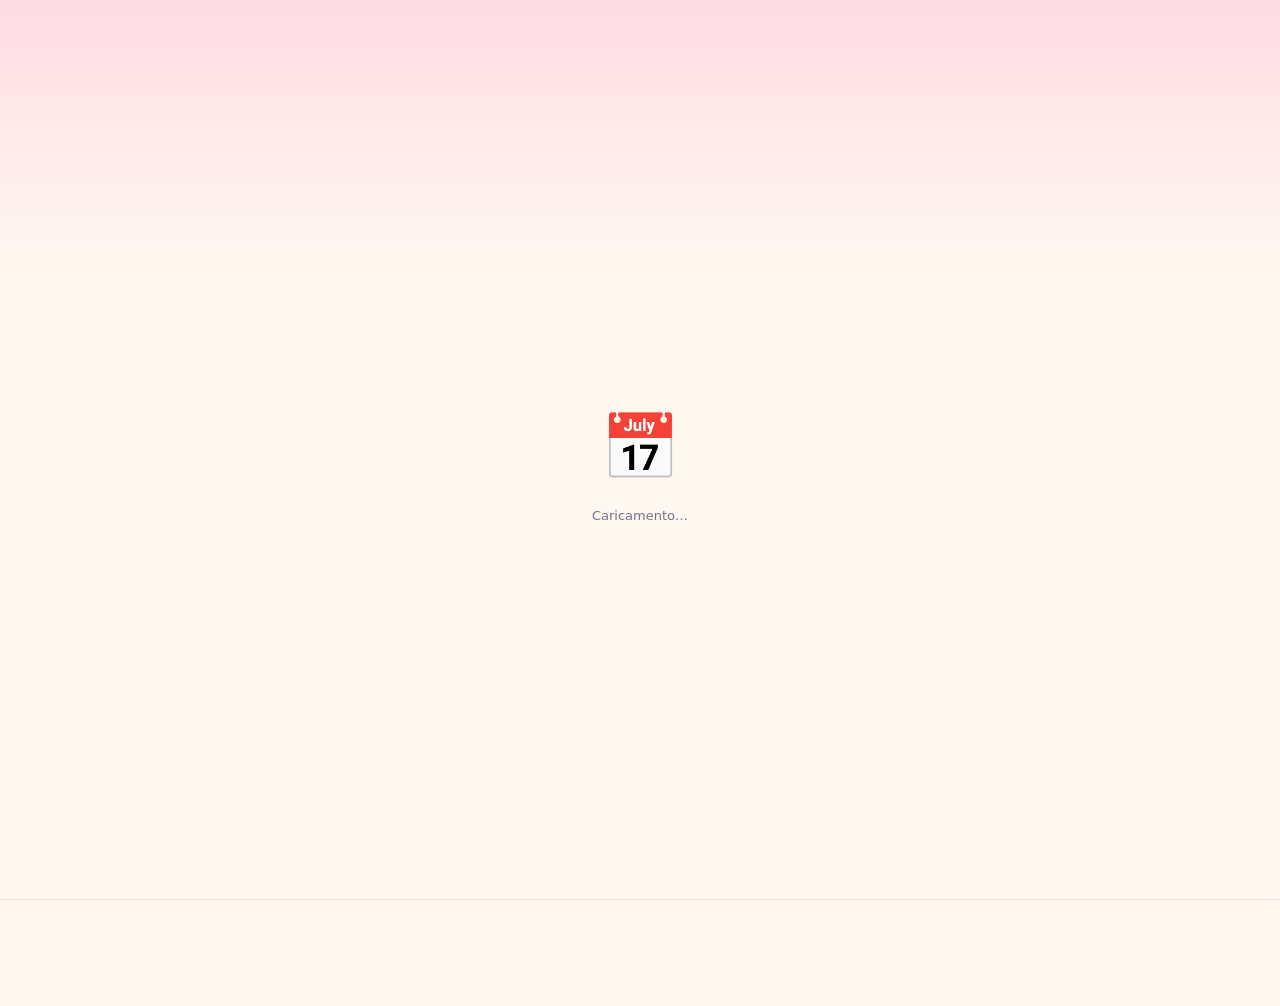
<file: index.html>
<!doctype html>
<html lang="it"><head><meta charset="utf-8"><title>Agenda ATA</title>
<meta name="viewport" content="width=device-width, initial-scale=1">
<meta http-equiv="refresh" content="0; url=web/"><link rel="canonical" href="web/"></head>
<body><p>Apro Agenda ATA… <a href="web/">Tocca qui se non si apre da sola</a>.</p></body></html>
</file>
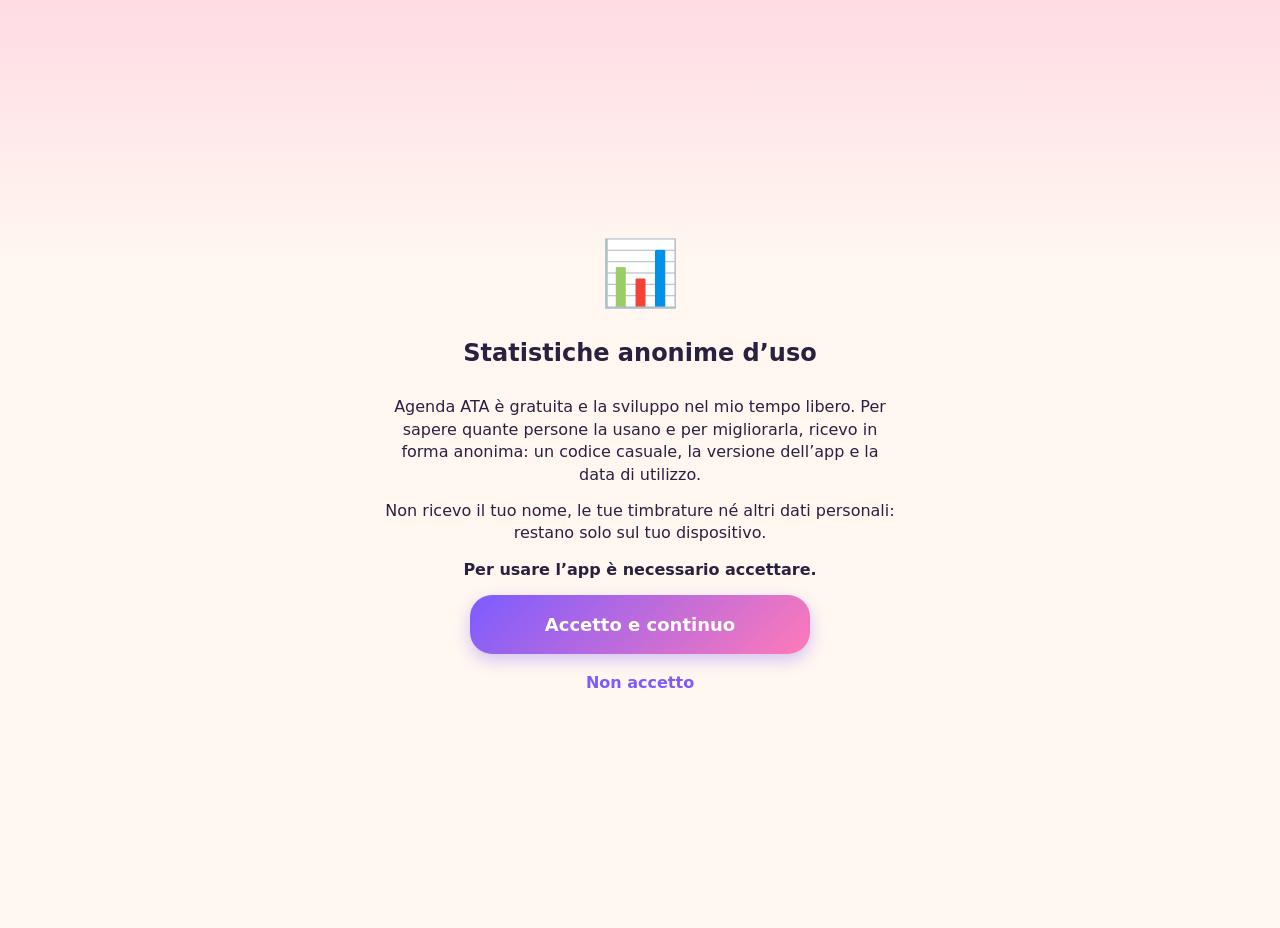
<file: web/index.html>
<!doctype html>
<html lang="it">
<head>
<meta charset="utf-8">
<meta name="viewport" content="width=device-width, initial-scale=1, viewport-fit=cover">
<title>Agenda ATA</title>
<meta name="theme-color" content="#7c5cff">
<meta name="apple-mobile-web-app-capable" content="yes">
<meta name="mobile-web-app-capable" content="yes">
<meta name="apple-mobile-web-app-title" content="Agenda ATA">
<meta name="apple-mobile-web-app-status-bar-style" content="default">
<link rel="manifest" href="manifest.webmanifest">
<link rel="apple-touch-icon" href="apple-touch-icon.png">
<link rel="icon" href="icon-192.png">
<link rel="stylesheet" href="style.css">
</head>
<body>
<main id="app"><div class="full"><div class="em">📅</div><p class="mu">Caricamento…</p></div></main>
<nav id="nav" aria-label="Navigazione"></nav>
<noscript><p style="padding:20px">Agenda ATA ha bisogno di JavaScript.</p></noscript>
<script type="module" src="js/app.js"></script>
</body>
</html>
</file>
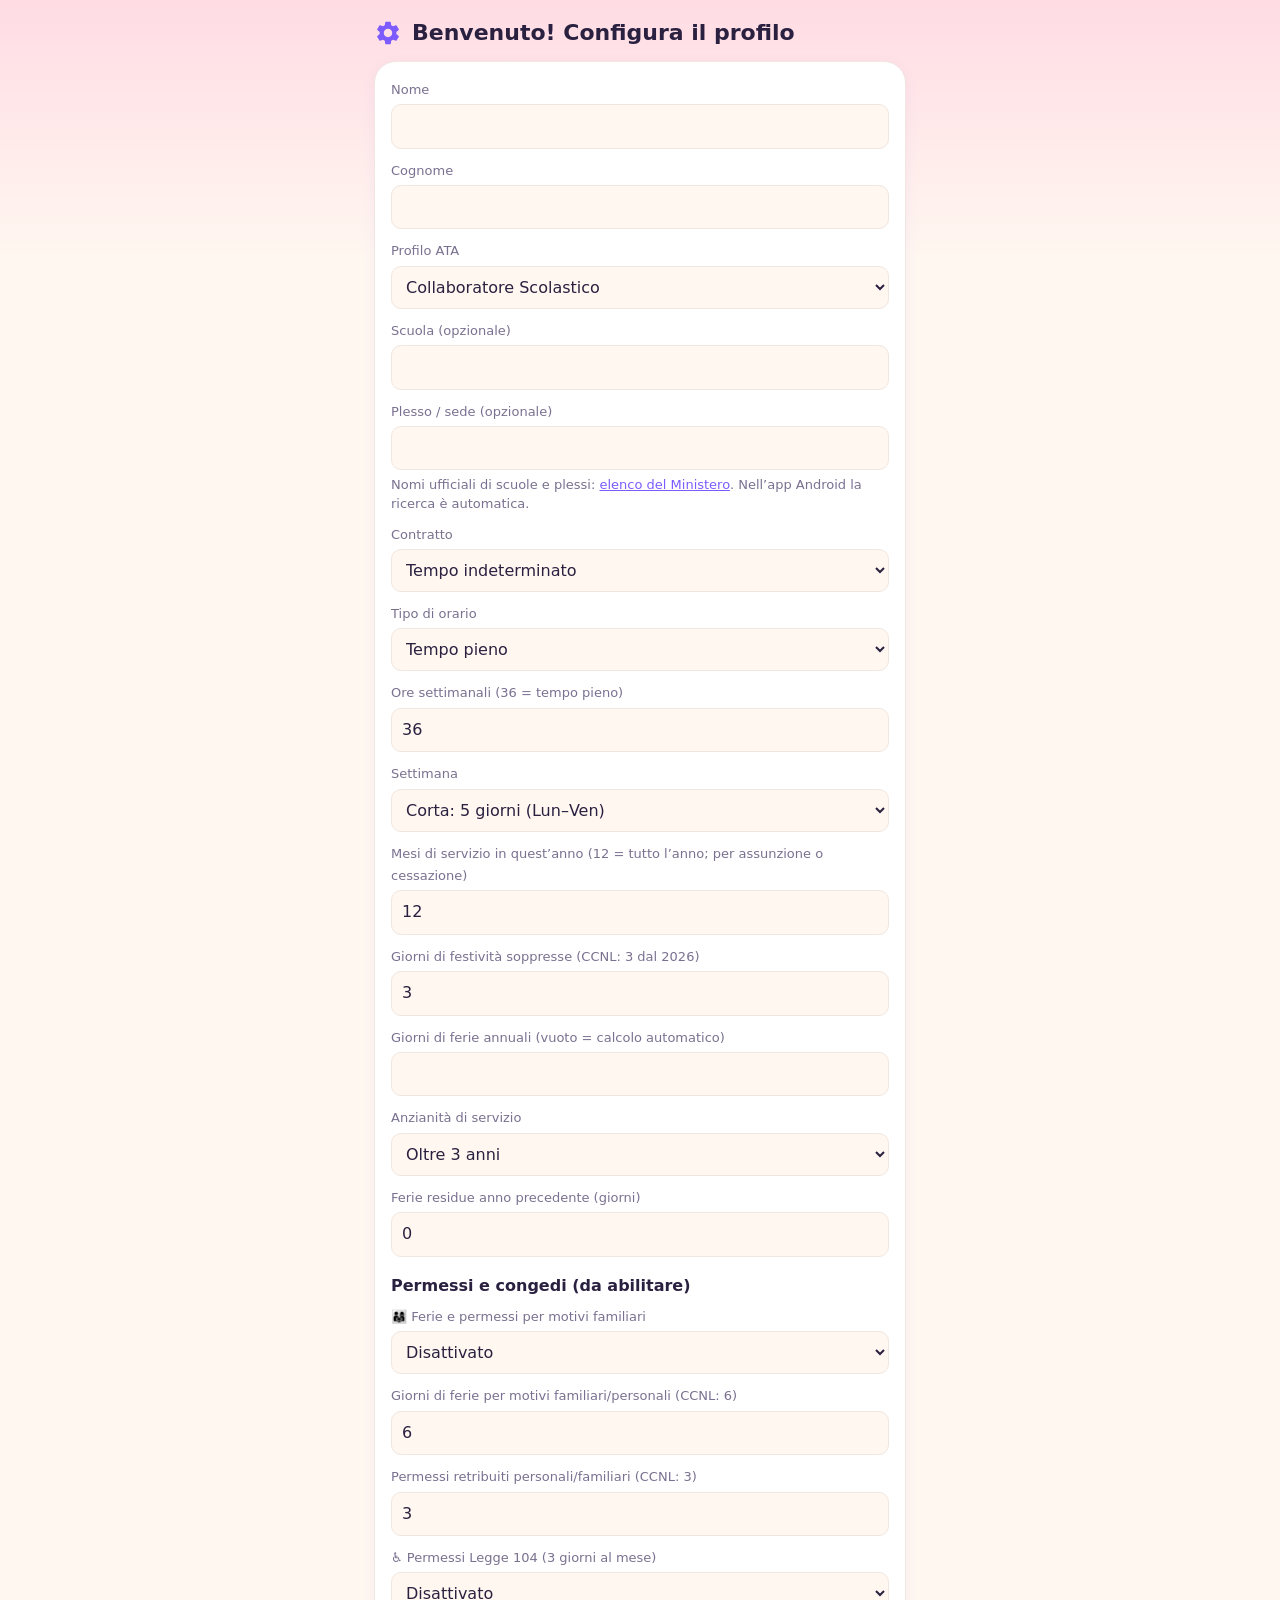
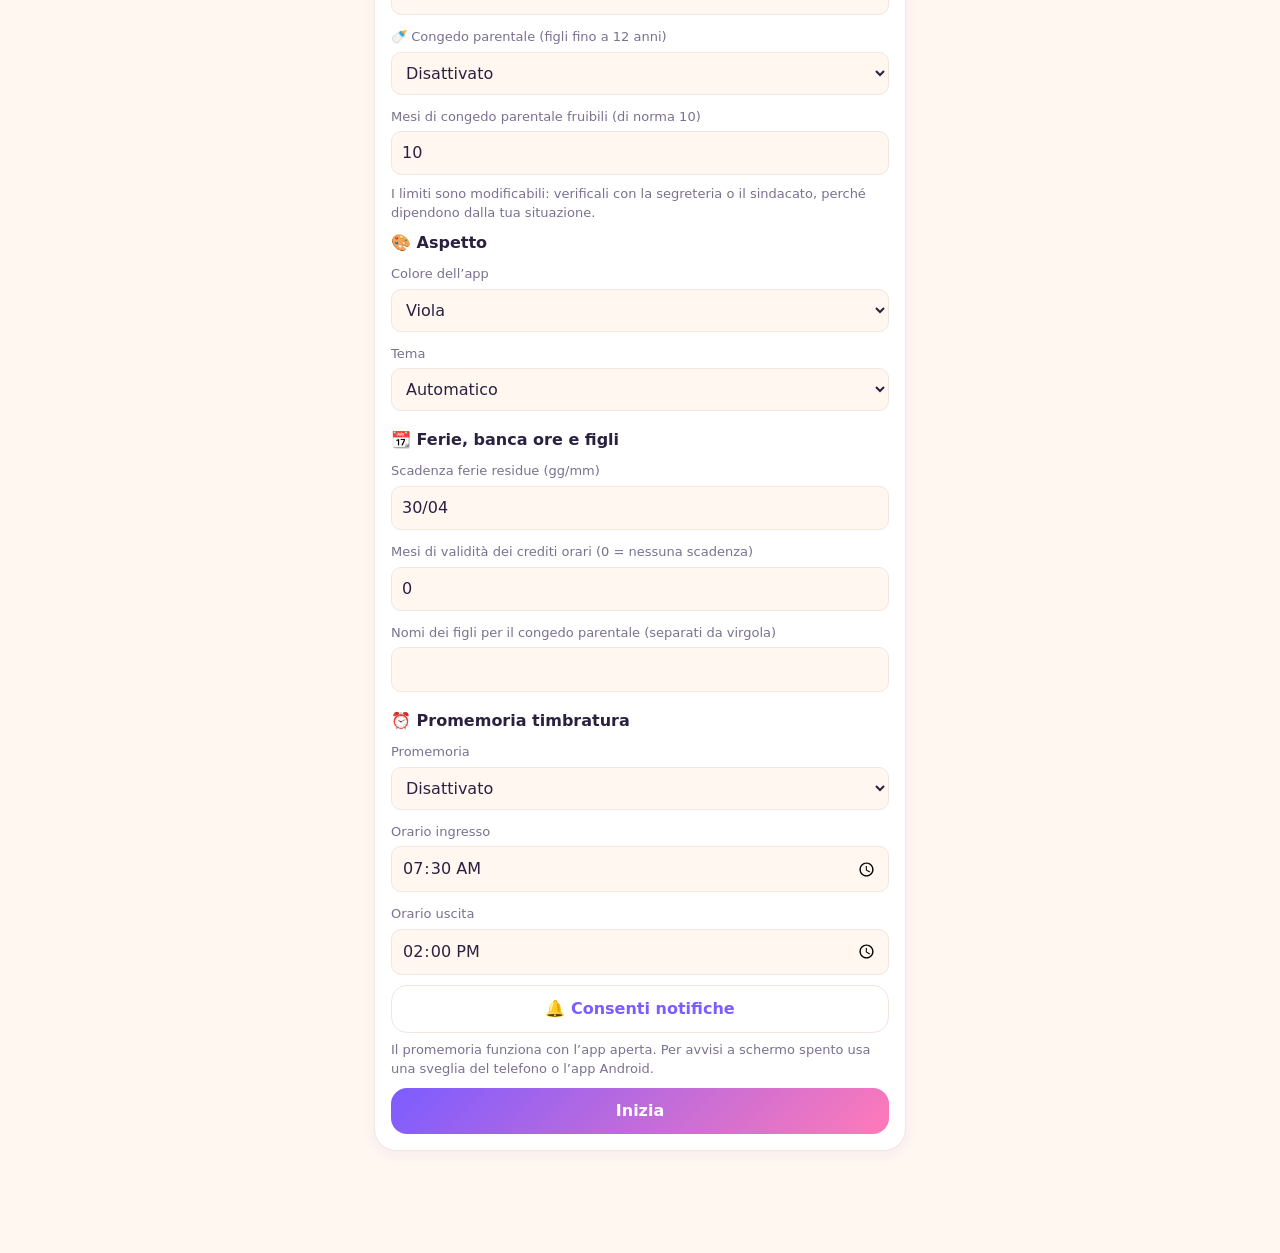
<file: .github/workflows/index.html>
<!DOCTYPE html>
<html lang="it">
<head>
<meta charset="utf-8">
<meta name="viewport" content="width=device-width, initial-scale=1, viewport-fit=cover">
<title>Agenda ATA</title>
<meta name="theme-color" content="#7c5cff">
<meta name="apple-mobile-web-app-capable" content="yes">
<meta name="mobile-web-app-capable" content="yes">
<meta name="apple-mobile-web-app-status-bar-style" content="black-translucent">
<meta name="apple-mobile-web-app-title" content="Agenda ATA">
<link rel="manifest" href="manifest.webmanifest">
<link rel="apple-touch-icon" href="apple-touch-icon.png">
<link rel="icon" type="image/png" sizes="192x192" href="icon-192.png">
<style>
:root{--gr:linear-gradient(135deg,#7c5cff,#ff7ab8);--bg:#fff7f0;--card:#fff;--tx:#2a2140;--mu:#7a7190;--pr:#7c5cff;--ok:#16a870;--ko:#f0556b;--bl:#3b8cf0;--bd:#f1e6e0;box-sizing:border-box;padding-top:env(safe-area-inset-top,0px);padding-bottom:env(safe-area-inset-bottom,0px)}
@media (prefers-color-scheme:dark){:root:not([data-theme="light"]){--bg:#10141b;--card:#1a212c;--tx:#e8ecf3;--mu:#98a2b3;--pr:#6b95ff;--ok:#43c47a;--ko:#f06b6b;--bl:#5aa0f5;--bd:#2a3342}}
:root[data-theme="dark"]{--bg:#10141b;--card:#1a212c;--tx:#e8ecf3;--mu:#98a2b3;--pr:#6b95ff;--ok:#43c47a;--ko:#f06b6b;--bl:#5aa0f5;--bd:#2a3342}
*{box-sizing:border-box}html{scroll-padding-top:env(safe-area-inset-top,0px)}
body{margin:0;background:var(--bg);color:var(--tx);font:16px/1.4 system-ui,-apple-system,Segoe UI,Roboto,sans-serif;padding-bottom:76px}
main{max-width:560px;margin:0 auto;padding:14px}
h1{font-size:22px;margin:4px 0 12px}h2{font-size:16px;margin:0 0 8px}
.card{background:var(--card);border:1px solid var(--bd);border-radius:22px;padding:16px;margin-bottom:12px;box-shadow:0 4px 14px #7c5cff12}
.row{display:flex;gap:10px;align-items:center;justify-content:space-between}
.grid2{display:grid;grid-template-columns:1fr 1fr;gap:10px}
.big{font-size:26px;font-weight:700}.mu{color:var(--mu);font-size:13px}
.ok{color:var(--ok)}.ko{color:var(--ko)}.bl{color:var(--bl)}
button,select,input{font:inherit;color:var(--tx)}
button{background:var(--gr);color:#fff;border:0;border-radius:16px;padding:12px 14px;font-weight:700;width:100%}
button.sec{background:transparent;color:var(--pr);border:1px solid var(--bd)}
button.sm{width:auto;padding:6px 10px}
input,select{width:100%;background:var(--bg);border:1px solid var(--bd);border-radius:10px;padding:10px;margin:4px 0 10px}
label{font-size:13px;color:var(--mu)}
nav{position:fixed;left:0;right:0;bottom:0;background:var(--card);border-top:1px solid var(--bd);display:flex;padding-bottom:env(safe-area-inset-bottom,0px)}
nav button{background:none;color:var(--mu);border-radius:0;padding:10px 2px;font-size:12px;font-weight:500}
nav button.on{color:var(--pr);font-weight:700}
.cal{display:grid;grid-template-columns:repeat(7,1fr);gap:4px}
.cal .h{text-align:center;font-size:12px;color:var(--mu)}
.d{aspect-ratio:1;border-radius:10px;border:1px solid var(--bd);background:var(--bg);display:flex;flex-direction:column;align-items:center;justify-content:center;font-size:14px;padding:0;color:var(--tx);font-weight:500;width:100%}
.d small{font-size:9px}.d.g{background:color-mix(in srgb,var(--ok) 25%,transparent)}.d.r{background:color-mix(in srgb,var(--ko) 25%,transparent)}.d.b{background:color-mix(in srgb,var(--bl) 25%,transparent)}.d.t{outline:2px solid var(--pr)}
.bar{height:10px;background:var(--bg);border-radius:6px;overflow:hidden;border:1px solid var(--bd)}.bar i{display:block;height:100%;background:var(--pr)}
.modal{position:fixed;inset:0;background:#0008;display:flex;align-items:flex-end;z-index:20}
.modal>div{background:var(--card);width:100%;max-width:560px;margin:0 auto;border-radius:18px 18px 0 0;padding:16px;max-height:88%;overflow:auto;padding-bottom:calc(16px + env(safe-area-inset-bottom,0px))}
.pr{display:grid;grid-template-columns:1fr 1fr auto;gap:8px;align-items:end}
.sc{overflow-x:auto}table{border-collapse:collapse;width:100%;font-size:13px}td,th{padding:5px 6px;border-bottom:1px solid var(--bd);text-align:left;white-space:nowrap}
textarea{width:100%;height:110px;background:var(--bg);color:var(--tx);border:1px solid var(--bd);border-radius:10px;padding:8px;font:12px monospace}
body{background:linear-gradient(180deg,color-mix(in srgb,#ff7ab8 22%,transparent),transparent 260px),var(--bg);font-family:ui-rounded,"Nunito","Segoe UI",system-ui,sans-serif}
h1{font-weight:800}
.hero{display:flex;gap:14px;align-items:center;background:var(--gr);color:#fff;border-radius:26px;padding:18px;margin-bottom:14px;box-shadow:0 10px 24px #7c5cff44}
.hero .em{font-size:46px;animation:bob 2.4s ease-in-out infinite}
@keyframes bob{50%{transform:translateY(-6px) rotate(-6deg)}}
.hi{font-size:21px;font-weight:800}.mu2{opacity:.94;font-size:14px}
.cta{padding:17px;font-size:18px;border-radius:22px;box-shadow:0 6px 16px #7c5cff55}
.ring{width:150px;height:150px;border-radius:50%;margin:6px auto 12px;display:flex;flex-direction:column;align-items:center;justify-content:center;background:radial-gradient(closest-side,var(--card) 76%,transparent 78%),conic-gradient(#7c5cff calc(var(--p)*1%),var(--bg) 0)}
.ring b{font-size:36px}.ring small{color:var(--mu)}
nav{border-radius:24px 24px 0 0;box-shadow:0 -6px 20px #7c5cff18}
nav button span{display:block;font-size:22px;transition:transform .2s}nav button.on span{transform:scale(1.25)}
.d{border-radius:14px}.d.t{outline:3px solid #ff7ab8}.d.f{background:#e11d2e;border-color:#e11d2e;color:#fff;font-weight:700}.d.f small{color:#fff}.d.b{background:color-mix(in srgb,var(--c,#3b8cf0) 32%,transparent)}.d.f{background:#e11d2e}.chips{display:flex;flex-wrap:wrap;gap:6px;margin:8px 0}.chip{display:inline-flex;align-items:center;gap:5px;font-size:12px;background:var(--card);border:1px solid var(--bd);border-radius:20px;padding:3px 9px}.chip i{width:10px;height:10px;border-radius:50%;display:inline-block}.ti{display:flex;align-items:center;gap:10px}.ti svg{color:var(--pr);width:28px;height:28px}nav button svg{display:block;margin:0 auto 2px}
@keyframes fin{from{opacity:0;transform:translateY(10px)}to{opacity:1;transform:none}}
main.anim>*{animation:fin .3s ease both}
main.anim>*:nth-child(2){animation-delay:.04s}main.anim>*:nth-child(3){animation-delay:.08s}main.anim>*:nth-child(4){animation-delay:.12s}
@keyframes ringin{from{stroke-dasharray:0 400}}
.rg{animation:ringin .9s ease-out}
@keyframes pop{0%{transform:scale(1)}50%{transform:scale(1.25)}100%{transform:scale(1)}}
nav button.on svg{animation:pop .3s ease}
@media (prefers-reduced-motion:reduce){main.anim>*,.rg,nav button.on svg{animation:none}}
#inst{position:fixed;left:10px;right:10px;bottom:calc(84px + env(safe-area-inset-bottom,0px));z-index:30;background:var(--card);border:1px solid var(--bd);border-radius:16px;padding:12px;box-shadow:0 8px 24px #0003;font-size:13px;line-height:1.4}#inst button{margin-top:8px}
</style>
</head>
<body>
<main id="app"></main>
<nav id="nav"></nav>
<script>
const TIPI={presenza:'Presenza',ferie:'Ferie',fest:'Festività soppressa',permesso:'Permesso retribuito',malattia:'Malattia',recupero:'Recupero (banca ore)',chiusura:'Chiusura prefestiva',fam:'Ferie motivi familiari',p104:'Permesso L. 104',p104h:'Permesso L. 104 a ore',assemblea:'Assemblea sindacale',formazione:'Formazione / corso sicurezza',pbreve:'Permesso breve (da recuperare)',maternita:'Congedo di maternità',paternita:'Congedo di paternità',malfiglio:'Malattia del figlio',adozione:'Congedo adozione / affidamento',riposi:'Riposi giornalieri (allattamento)',lutto:'Permesso per lutto',matrimonio:'Congedo matrimoniale',concorsi:'Permesso concorsi / esami',violenza:'Congedo vittime di violenza',biennale:'Congedo biennale assistenza disabili',aspettativa:'Aspettativa motivi familiari (non retribuita)',cong:'Congedo parentale'};
const GG=['Dom','Lun','Mar','Mer','Gio','Ven','Sab'];
const MESI=['Gennaio','Febbraio','Marzo','Aprile','Maggio','Giugno','Luglio','Agosto','Settembre','Ottobre','Novembre','Dicembre'];
let P=null,E={},view='home',cur=new Date(),sel=null,note='';
function ld(k,d){try{const v=localStorage.getItem(k);return v?JSON.parse(v):d}catch(e){return d}}
function sv(k,v){try{localStorage.setItem(k,JSON.stringify(v))}catch(e){}}
P=ld('ata_p',null);E=ld('ata_e',{});
const pad=n=>String(n).padStart(2,'0');
const key=d=>d.getFullYear()+'-'+pad(d.getMonth()+1)+'-'+pad(d.getDate());
const tm=s=>{const[a,b,c]=s.split(':').map(Number);return a*60+b+(c||0)/60};
const ns=s=>s&&s.length===5?s+':00':(s||'');
function fm(m,sh){const s=m<0?'−':(m>0?'+':'');let t=Math.abs(Math.round(m*60));if(sh)t=Math.round(t/60)*60;return s+Math.floor(t/3600)+'h '+pad(Math.floor(t%3600/60))+'m'+(sh?'':' '+pad(t%60)+'s')}
function fh(m){const t=Math.round(m*60);return Math.floor(t/3600)+'h '+pad(Math.floor(t%3600/60))+'m '+pad(t%60)+'s'}
function pasqua(y){const a=y%19,b=Math.floor(y/100),c=y%100,d=Math.floor(b/4),e=b%4,f=Math.floor((b+8)/25),g=Math.floor((b-f+1)/3),h=(19*a+b-d-g+15)%30,i=Math.floor(c/4),k=c%4,l=(32+2*e+2*i-h-k)%7,m=Math.floor((a+11*h+22*l)/451),mo=Math.floor((h+l-7*m+114)/31),gi=(h+l-7*m+114)%31+1;return new Date(y,mo-1,gi)}
function fest(d){const F={'1-1':'Capodanno','6-1':'Epifania','25-4':'Festa della Liberazione','1-5':'Festa del Lavoro','2-6':'Festa della Repubblica','15-8':'Ferragosto','1-11':'Ognissanti','8-12':'Immacolata','25-12':'Natale','26-12':'Santo Stefano'},p=pasqua(d.getFullYear()),l=new Date(d.getFullYear(),p.getMonth(),p.getDate()+1);if(d.getMonth()===l.getMonth()&&d.getDate()===l.getDate())return 'Lunedì dell’Angelo';if(d.getFullYear()>=2026&&d.getDate()===4&&d.getMonth()===9)return 'San Francesco d’Assisi';return F[d.getDate()+'-'+(d.getMonth()+1)]||null}
function usc(){const t=new Date(),e=E[key(t)]||{},ps=e.p||[],x=exp(t);if(!x||!ps.length||ps[ps.length-1][1]||(e.t&&e.t!=='presenza'))return '';const chiusi=ps.slice(0,-1).reduce((a,q)=>q[1]?a+(tm(q[1])-tm(q[0])):a,0),fine=tm(ps[ps.length-1][0])+x-chiusi,b=sumMonth(t.getFullYear(),t.getMonth())-(bal(t)||0),zero=fine-b;const hm=m=>{m=((m%1440)+1440)%1440;const s=Math.round(m*60);return pad(Math.floor(s/3600))+':'+pad(Math.floor(s%3600/60))+':'+pad(s%60)};return '<div style="margin-bottom:10px;font-weight:700">🚪 Per completare '+fh(x)+' esci alle '+hm(fine)+'</div>'+(Math.abs(zero-fine)>1?'<div class="mu" style="margin-bottom:10px">⚖️ Per azzerare il saldo del mese esci alle '+hm(zero)+'</div>':'')}
function anom(y,m){const o=[],t=new Date(),n=new Date(y,m+1,0).getDate(),primo=Object.keys(E).filter(k=>/^\d{4}-/.test(k)).sort()[0];for(let i=1;i<=n;i++){const d=new Date(y,m,i);if(d>t)break;const et=pad(i)+'/'+pad(m+1),e=E[key(d)];if(!e){if(exp(d)&&primo&&key(d)>=primo&&key(d)!==key(t))o.push(et+': nessuna timbratura né assenza');continue}if(e.t==='presenza'||e.t==='p104h'){const p=e.p||[];if(e.t==='presenza'&&!p.length)o.push(et+': presenza senza orari');if(p.some(q=>!q[1])&&key(d)!==key(t))o.push(et+': uscita mancante');if(p.some(q=>q[1]&&tm(q[1])<=tm(q[0])))o.push(et+': uscita precedente all’entrata');if(worked(e)>720)o.push(et+': oltre 12 ore lavorate, controlla')}}return '<div class="card">'+(o.length?'<b>⚠️ Da controllare ('+o.length+')</b>'+o.slice(0,12).map(x=>'<div class="mu">• '+x+'</div>').join(''):'✅ Nessuna anomalia in questo mese')+'</div>'}
function tipoUi(v){const sh=(id,on)=>{const e=document.getElementById(id);if(e)e.style.display=on?'':'none'};sh('bx_ore',v!=='pers');sh('bx_sett',v==='pieno'||v==='orizz');sh('bx_vert',v==='vert');sh('bx_pers',v==='pers')}
function exp(d){if(!P)return 0;const w=d.getDay();if(w===0||fest(d))return 0;if(P.tipoOrario==='pers')return Math.round((+(P.oreGiorno||[])[w-1]||0)*60);if(P.tipoOrario==='vert'){const g=P.giorniLav&&P.giorniLav.length?P.giorniLav:[1,2,3,4,5];return g.includes(w)?Math.round(P.ore*60/g.length):0}if(P.giorni==5&&w===6)return 0;return Math.round(P.ore*60/P.giorni)}
function worked(e){let t=0;(e&&e.p||[]).forEach(x=>{if(x[0]&&x[1]){const v=tm(x[1])-tm(x[0]);if(v>0)t+=v}});return t}
function bal(d){const e=E[key(d)],x=exp(d);if(!e)return null;
 if(e.t==='recupero')return -x;
 if(e.t==='p104h')return e.p&&e.p.length?worked(e)+(e.hr||0)*60-x:null;
 if(e.t==='assemblea'){if(e.d==='fuori')return e.p&&e.p.length?worked(e)-x:0;return(e.p&&e.p.length)||e.hr?worked(e)+(e.hr||0)*60-x:null}
 if(e.t==='formazione'||e.t==='riposi')return(e.p&&e.p.length)||e.hr?worked(e)+(e.hr||0)*60-x:null;
 if(e.t==='pbreve')return e.p&&e.p.length?worked(e)-x:null;
 if(e.t&&e.t!=='presenza')return 0;
 if(!e.p||!e.p.length)return null;
 return worked(e)-x}
function sumMonth(y,m){let s=0,n=new Date(y,m+1,0).getDate();for(let i=1;i<=n;i++){const b=bal(new Date(y,m,i));if(b!==null)s+=b}return s}
function sumAll(){let s=0;Object.keys(E).forEach(k=>{const[y,m,d]=k.split('-').map(Number);const b=bal(new Date(y,m-1,d));if(b!==null)s+=b});return s}
function gg(x){return String(Math.ceil(x-.5-1e-4))}
function fat(){return(((P.tipoOrario||'pieno')==='pieno'||P.tipoOrario==='orizz')&&P.giorni==5)?1.2:1}
function prop(){if(P.tipoOrario==='vert')return Math.min(6,Math.max(1,(P.giorniLav&&P.giorniLav.length)||5))/6;if(P.tipoOrario==='pers')return Math.min(6,Math.max(1,(P.oreGiorno||[]).filter(x=>+x>0).length||5))/6;return 1}
function num(x){return Math.abs(x-Math.round(x))<.001?String(Math.round(x)):x.toFixed(1)}
function ferieSpet(){const fs=Math.round((P.festSopp!=null&&P.festSopp!==''?+P.festSopp:3)*prop());if(P.ferieMan!=null&&P.ferieMan!==''&&+P.ferieMan>=0)return{ferie:+P.ferieMan,fest:fs};const base=P.anz=='lt3'?30:32;return{ferie:Math.round(base*prop()*mesiServ()/12),fest:fs}}
function godute(t,y){return Object.keys(E).filter(k=>k.startsWith(y+'-')&&E[k].t===t).length}
function h(s){return s.replace(/[&<>"]/g,c=>({'&':'&amp;','<':'&lt;','>':'&gt;','"':'&quot;'}[c]))}
function setView(v){view=v;render()}
function render(){
 applyTema();const a=document.getElementById('app'),n=document.getElementById('nav');
 if(!P){n.style.display='none';a.innerHTML=prof(true);return}
 n.style.display='flex';
 n.innerHTML=[['home',IC.home,'Home'],['ag',IC.cal,'Agenda'],['fe',IC.sun,'Ferie'],['re',IC.doc,'Report'],['pr',IC.gear,'Profilo']].map(x=>`<button class="${view===x[0]?'on':''}" onclick="setView('${x[0]}')"><span>${x[1]}</span>${x[2]}</button>`).join('');
 a.innerHTML=(!P.guida?guida():{home,ag,fe,re,pr:()=>prof(false),at}[view]());if(view!==window._lv){window._lv=view;a.classList.remove('anim');void a.offsetWidth;a.classList.add('anim');animNum()}
}
function home(){
 const t=new Date(),k=key(t),e=E[k]||{},x=exp(t),w=worked(e),ps=(e.p||[]),open=ps.length&&!ps[ps.length-1][1];
 return `<div class="hero"><div class="em">${greet()[0]}</div><div><div class="hi">${greet()[1]}, ${h(P.nome)}!</div><div class="mu2">${msg()}</div></div></div>${banner()?`<div class="card" style="border-color:#ff7ab8;font-weight:700">${banner()}</div>`:''}
 <div class="card"><div class="mu">Oggi · ${GG[t.getDay()]} ${t.getDate()} ${MESI[t.getMonth()]}</div>
 ${ringHtml(view!==window._lv)}
 <div class="mu" style="margin-bottom:10px">${ps.map(p=>p[0]+'–'+(p[1]||'…')).join(' · ')||'Nessuna timbratura'}${e.t&&e.t!=='presenza'?' · '+TIPI[e.t]:''}</div>
 ${usc()}<button class="cta" onclick="timbra()">${open?'👋 Timbra uscita':'☀️ Timbra ingresso'}</button></div>
 <div class="grid2"><div class="card"><div class="mu">⏱️ Saldo del mese</div>${sv2(sumMonth(t.getFullYear(),t.getMonth()))}</div>
 <div class="card"><div class="mu">🏦 Banca ore totale</div>${sv2(sumAll())}</div></div>
 ${atCard()}${credHtml()}<div class="card"><div class="mu">🏖️ Ferie rimanenti ${t.getFullYear()}</div><div class="big">${gg(ferieRim()/fat())} giorni</div>${fat()>1?'<div class="mu">monte ferie: '+num(ferieRim())+' (ogni giorno scala 1,2)</div>':''}</div>`
}
function sv2(m){return `<div class="big ${m>0?'ok':m<0?'ko':''}" data-v="${m}">${fm(m)}</div>`}
function contrUi(v){const e=document.getElementById('bx_det');if(e)e.style.display=v==='det'?'':'none'}
function dIso(s){return s?new Date(s+'T00:00:00'):null}
function fineC(){if(P.contratto!=='det'||!P.inizioC)return null;const i=dIso(P.inizioC);if(P.scadC==='altra')return P.fineC?dIso(P.fineC):null;if(P.scadC==='31ago')return new Date(i.getMonth()+1>8?i.getFullYear()+1:i.getFullYear(),7,31);return new Date(i.getMonth()+1>6?i.getFullYear()+1:i.getFullYear(),5,30)}
function mesiServ(){const man=Math.min(12,Math.max(1,+P.mesiAnno||12)),f=fineC();if(!f)return man;const i=dIso(P.inizioC);if(f<i)return man;const e=new Date(f.getFullYear(),f.getMonth(),f.getDate()+1);let m=(e.getFullYear()-i.getFullYear())*12+(e.getMonth()-i.getMonth()),d=e.getDate()-i.getDate();if(d<0){m--;d+=new Date(e.getFullYear(),e.getMonth(),0).getDate()}if(d>15)m++;return Math.min(12,Math.max(1,m))}
function fin(y){const f=fineC();return f?[P.inizioC,key(f)]:[y+'-01-01',y+'-12-31']}
function cf(y){const w=fin(y);return Object.keys(E).filter(k=>k>=w[0]&&k<=w[1]&&E[k].t==='ferie').length}
function prog(y){const t=key(new Date()),w=fin(y);return Object.keys(E).filter(k=>k>=w[0]&&k<=w[1]&&k>t&&E[k].t==='ferie').length}
function contrInfo(y){if(P.contratto!=='det'||!P.inizioC)return '';const f=fineC();if(!f)return '<div class="mu" style="margin-top:6px">Imposta la data di fine contratto in Profilo.</div>';const i=dIso(P.inizioC),fmt=d=>pad(d.getDate())+'/'+pad(d.getMonth()+1)+'/'+d.getFullYear(),gg=Math.round((f-new Date(new Date().toDateString()))/864e5);return '<div class="mu" style="margin-top:8px">📄 Contratto a tempo determinato dal '+fmt(i)+' al '+fmt(f)+': '+mesiServ()+' mesi di servizio.'+(gg>=0?' Mancano '+gg+' giorni alla scadenza.':'')+'<br>Le ferie vanno godute entro la scadenza: se restano non fruite, il pagamento sostitutivo spetta solo se l’impossibilità non dipende da te (verifica con la segreteria).</div>'}
function scad(y){if(!(+P.res>0))return '';const v=(P.scadRes||'30/04').split('/'),d=new Date(y,(+v[1]||4)-1,+v[0]||30),sc=key(d),us=Object.keys(E).filter(k=>k>=y+'-01-01'&&k<=sc&&E[k].t==='ferie').length*fat(),r=Math.max(0,+P.res-us);return r>.05?'<div class="mu" style="margin-top:6px">⏳ Ferie residue da usare entro '+pad(d.getDate())+'/'+pad(d.getMonth()+1)+': ancora '+gg(r/fat())+' giorni</div>':''}
function crediti(){const q=[];Object.keys(E).filter(k=>/^\d{4}-/.test(k)).sort().forEach(k=>{const a=k.split('-').map(Number),b=bal(new Date(a[0],a[1]-1,a[2]));if(b===null)return;if(b>0)q.push([k,b]);else{let x=-b;while(x>0&&q.length){if(q[0][1]>x){q[0][1]-=x;x=0}else{x-=q[0][1];q.shift()}}}});return q}
function credHtml(){const n=+P.bancaMesi||0;if(!n)return '';const q=crediti();if(!q.length)return '';return '<div class="card"><div class="mu">⏳ Crediti orari da recuperare</div>'+q.slice(0,3).map(x=>{const a=x[0].split('-').map(Number),s=new Date(a[0],a[1]-1+n,a[2]);return '<div><b>'+fh(x[1])+'</b> entro '+pad(s.getDate())+'/'+pad(s.getMonth()+1)+'/'+s.getFullYear()+'</div>'}).join('')+'</div>'}
function figliL(){return (P.figli||'').split(',').map(x=>x.trim()).filter(Boolean)}
function perFiglio(){const c={};Object.keys(E).forEach(k=>{if(E[k]&&E[k].t==='cong'&&E[k].f)c[E[k].f]=(c[E[k].f]||0)+1});return Object.keys(c).map(n=>'<div class="mu">• '+h(n)+': '+c[n]+' giorni (≈ '+(c[n]/30).toFixed(1)+' mesi)</div>').join('')}
function stat(y){let w=0,gp=0,sa=0;const c={};Object.keys(E).forEach(k=>{if(!k.startsWith(y+'-'))return;const e=E[k];w+=worked(e);const t=e.t||'presenza';if(t==='presenza'){if(e.p&&e.p.length)gp++}else c[t]=(c[t]||0)+1;const a=k.split('-').map(Number),b=bal(new Date(a[0],a[1]-1,a[2]));if(b!==null)sa+=b});return '<div class="card"><h2>🗓️ Statistiche '+y+'</h2><div class="mu">Ore lavorate: <b>'+fh(w)+'</b> · giorni di presenza: <b>'+gp+'</b><br>Saldo dell’anno: <b>'+fm(sa)+'</b></div>'+Object.keys(c).map(t=>'<div class="mu">• '+TIPI[t]+': '+c[t]+' giorni</div>').join('')+'</div>'}
function chart(y){const v=[];for(let m=0;m<12;m++)v.push(sumMonth(y,m));const mx=Math.max(1,...v.map(Math.abs));let s='<svg viewBox="0 0 240 90" width="100%" height="90"><line x1="0" y1="45" x2="240" y2="45" stroke="currentColor" opacity=".3"/>';v.forEach((x,i)=>{const hh=Math.abs(x)/mx*38;s+='<rect x="'+(i*20+3)+'" y="'+(x>=0?45-hh:45)+'" width="14" height="'+hh+'" rx="2" fill="'+(x>=0?'#16a870':'#f0556b')+'"/><text x="'+(i*20+10)+'" y="88" font-size="8" text-anchor="middle" fill="currentColor">'+'GFMAMGLASOND'[i]+'</text>'});return '<div class="card"><h2>📊 Saldo mensile '+y+'</h2>'+s+'</svg></div>'}
let gs=0;const GP=[['⏱️','Timbra','Dalla Home tocca «Timbra ingresso» e «Timbra uscita».'],['📅','Agenda','Tocca un giorno del calendario per aggiungere orari, causali (ferie, L. 104, malattia…) e note.'],['📂','Importa','In Profilo puoi incollare le righe delle vecchie timbrature. Il caricamento dei file funziona solo nell’app Android.'],['📄','Report','Controlla le anomalie, guarda le statistiche e copia il CSV del mese.']];
function guida(){const g=GP[gs];return '<div class="card" style="text-align:center;margin-top:40px"><div style="font-size:60px">'+g[0]+'</div><h1>'+g[1]+'</h1><div class="mu" style="margin-bottom:14px">'+g[2]+'</div><div class="mu">'+(gs+1)+' / '+GP.length+'</div><div class="grid2" style="margin-top:10px"><button class="sec" onclick="gFine()">Salta</button><button onclick="gAv()">'+(gs<GP.length-1?'Avanti':'Inizia')+'</button></div></div>'}
function gAv(){if(gs<GP.length-1){gs++;render()}else gFine()}
function gFine(){P.guida=true;sv('ata_p',P);render()}
const svg=d=>'<svg viewBox="0 0 24 24" width="24" height="24" fill="currentColor" fill-rule="evenodd"><path d="'+d+'"/></svg>';
const IC={home:svg('M10 20v-6h4v6h5v-8h3L12 3 2 12h3v8z'),cal:svg('M19 4h-1V2h-2v2H8V2H6v2H5a2 2 0 0 0-2 2v14a2 2 0 0 0 2 2h14a2 2 0 0 0 2-2V6a2 2 0 0 0-2-2zm0 16H5V10h14v10z'),sun:svg('M12 7.5a4.5 4.5 0 1 0 0 9 4.5 4.5 0 0 0 0-9zM11 1h2v3h-2zM11 20h2v3h-2zM1 11h3v2H1zM20 11h3v2h-3zM4.2 5.6l1.4-1.4 2.1 2.1-1.4 1.4zM16.3 17.7l1.4-1.4 2.1 2.1-1.4 1.4zM4.2 18.4l2.1-2.1 1.4 1.4-2.1 2.1zM16.3 6.3l2.1-2.1 1.4 1.4-2.1 2.1z'),doc:svg('M6 2h8l6 6v12a2 2 0 0 1-2 2H6a2 2 0 0 1-2-2V4a2 2 0 0 1 2-2zM13 3.5V9h5.5zM8 13h8v2H8zM8 17h8v2H8z'),gear:svg('M19.14 12.94c.04-.3.06-.61.06-.94 0-.32-.02-.64-.07-.94l2.03-1.58a.49.49 0 0 0 .12-.61l-1.92-3.32a.488.488 0 0 0-.59-.22l-2.39.96c-.5-.38-1.03-.7-1.62-.94l-.36-2.54a.484.484 0 0 0-.48-.41h-3.84c-.24 0-.43.17-.47.41l-.36 2.54c-.59.24-1.13.57-1.62.94l-2.39-.96c-.22-.08-.47 0-.59.22L2.74 8.87c-.12.21-.08.47.12.61l2.03 1.58c-.05.3-.09.63-.09.94s.02.64.07.94l-2.03 1.58a.49.49 0 0 0-.12.61l1.92 3.32c.12.22.37.29.59.22l2.39-.96c.5.38 1.03.7 1.62.94l.36 2.54c.05.24.24.41.48.41h3.84c.24 0 .44-.17.47-.41l.36-2.54c.59-.24 1.13-.56 1.62-.94l2.39.96c.22.08.47 0 .59-.22l1.92-3.32c.12-.22.07-.47-.12-.61l-2.01-1.58zM12 15.6c-1.98 0-3.6-1.62-3.6-3.6s1.62-3.6 3.6-3.6 3.6 1.62 3.6 3.6-1.62 3.6-3.6 3.6z')};
const TC={presenza:'#16a870',ferie:'#2f9bea',fest:'#0ea5a4',permesso:'#14b8a6',malattia:'#f59e0b',recupero:'#6366f1',chiusura:'#94a3b8',fam:'#38bdf8',p104:'#8b5cf6',p104h:'#a78bfa',assemblea:'#d946ef',formazione:'#0ea5e9',pbreve:'#f97316',maternita:'#f472b6',paternita:'#60a5fa',malfiglio:'#fb7185',adozione:'#c084fc',riposi:'#fb923c',lutto:'#64748b',matrimonio:'#eab308',concorsi:'#14b8a6',violenza:'#7c3aed',biennale:'#8b5cf6',aspettativa:'#94a3b8',cong:'#ec4899'};
function legenda(){const L=[['Orario ok','#16a870'],['Debito','#f0556b'],['Ferie',TC.ferie],['L. 104',TC.p104],['Malattia',TC.malattia],['Congedo',TC.cong],['Permesso',TC.permesso],['Festività','#e11d2e']];return '<div class="chips">'+L.map(x=>'<span class="chip"><i style="background:'+x[1]+'"></i>'+x[0]+'</span>').join('')+'</div>'}
const TEMI={viola:['#7c5cff','#ff7ab8'],blu:['#2f7be0','#38bdf8'],verde:['#16a870','#a3e635'],arancio:['#f28c28','#f43f5e']};
function applyTema(){const r=document.documentElement,t=TEMI[(P&&P.tema)||'viola']||TEMI.viola,m=(P&&P.modo)||'auto';r.style.setProperty('--pr',t[0]);r.style.setProperty('--gr','linear-gradient(135deg,'+t[0]+','+t[1]+')');if(m==='auto')r.removeAttribute('data-theme');else r.setAttribute('data-theme',m==='scuro'?'dark':'light')}
function ringHtml(first){const t=new Date(),e=E[key(t)]||{},x=exp(t),ps=e.p||[];let w=worked(e);const l=ps[ps.length-1];if(l&&l[0]&&!l[1])w+=Math.max(0,(t.getHours()*60+t.getMinutes()+t.getSeconds()/60)-tm(l[0]));const pc=x?Math.min(1,w/x):(w>0?1:0),C=2*Math.PI*52,done=x&&w>=x;return '<div id="ring" style="text-align:center;margin:6px 0 10px"><svg viewBox="0 0 130 130" width="170" height="170"><circle cx="65" cy="65" r="52" fill="none" stroke-width="12" style="stroke:var(--bd)"/><circle cx="65" cy="65" r="52" fill="none" stroke-width="12" class="'+(first?'rg':'')+'" stroke-linecap="round" stroke-dasharray="'+(C*pc)+' '+C+'" transform="rotate(-90 65 65)" style="stroke:var('+(done?'--ok':'--pr')+')"/><text x="65" y="62" text-anchor="middle" font-size="16" font-weight="700" style="fill:currentColor">'+fh(w)+'</text><text x="65" y="80" text-anchor="middle" font-size="9" style="fill:var(--mu)">'+(x?(done?'obiettivo raggiunto':'mancano '+fh(x-w)):'giorno libero')+'</text></svg><div class="mu">Previsto '+fh(x)+'</div></div>'}
function animNum(){if(matchMedia('(prefers-reduced-motion:reduce)').matches)return;document.querySelectorAll('.big[data-v]').forEach(el=>{const v=+el.dataset.v,t0=performance.now();const f=t=>{const k=Math.min(1,(t-t0)/700),e=1-Math.pow(1-k,3);el.textContent=fm(v*e);if(k<1)requestAnimationFrame(f)};requestAnimationFrame(f)})}
function confetti(){if(matchMedia('(prefers-reduced-motion:reduce)').matches)return;const c=document.createElement('canvas');c.width=innerWidth;c.height=innerHeight;c.style.cssText='position:fixed;inset:0;pointer-events:none;z-index:50';document.body.appendChild(c);const g=c.getContext('2d'),cols=['#7c5cff','#ff7ab8','#ffc857','#16a870','#38bdf8'],q=[...Array(90)].map(()=>({x:Math.random()*c.width,y:-20-Math.random()*220,v:2+Math.random()*3,s:5+Math.random()*5,c:cols[Math.floor(Math.random()*cols.length)],r:Math.random()*6}));let t=0;(function f(){g.clearRect(0,0,c.width,c.height);q.forEach(p=>{p.y+=p.v;p.x+=Math.sin((p.y+p.r)/20)*1.5;g.fillStyle=p.c;g.fillRect(p.x,p.y,p.s,p.s*.6)});if(++t<170)requestAnimationFrame(f);else c.remove()})()}
const HL={p104h:'Ore di permesso L. 104 (max 2 al giorno)',assemblea:'Ore di assemblea sindacale (10 ore all’anno)',formazione:'Ore di formazione',pbreve:'Ore di permesso breve (max metà giornata)',riposi:'Ore di riposo giornaliero (max 2 al giorno)'},HM={p104h:2,assemblea:10,formazione:24,pbreve:12,riposi:2},HT=['p104h','assemblea','formazione','pbreve','riposi'];
const AT=[['gen','Sicurezza sul lavoro (D.Lgs. 81/08)','Formazione generale (4 ore)','Non scade.',0],['spec','Sicurezza sul lavoro (D.Lgs. 81/08)','Formazione specifica, rischio medio (8 ore)','Aggiornamento di 6 ore ogni 5 anni.',5],['antinc','Sicurezza sul lavoro (D.Lgs. 81/08)','Addetto antincendio e gestione emergenze','8 o 12 ore; aggiornamento ogni 3 anni (5 ore).',3],['ps','Sicurezza sul lavoro (D.Lgs. 81/08)','Addetto al primo soccorso','12 o 16 ore; aggiornamento ogni 3 anni (4 ore di parte pratica).',3],['prep','Sicurezza sul lavoro (D.Lgs. 81/08)','Preposto per la sicurezza','Aggiornamento ogni 2 anni (6 ore).',2],['haccp','Sicurezza sul lavoro (D.Lgs. 81/08)','HACCP (igiene alimentare)','Per chi gestisce o serve i pasti in mensa; validità variabile da regione a regione, mediamente 2-3 anni.',3],['gdpr','Normativa e pubblica amministrazione','GDPR e privacy a scuola','Trattamento dei dati personali di alunni e famiglie.',0],['antic','Normativa e pubblica amministrazione','Trasparenza e anticorruzione (L. 190/2012)','Formazione periodica sui doveri dei dipendenti pubblici.',0],['incl','Normativa e pubblica amministrazione','Inclusione e assistenza alunni con disabilità / igiene personale','Per collaboratori scolastici e operatori scolastici.',0],['ciad','Titoli e certificazioni','CIAD (alfabetizzazione digitale, DigComp 2.2)','Requisito d’accesso per tutti i profili ATA tranne il collaboratore scolastico.',0],['inf','Titoli e certificazioni','Certificazione informatica aggiuntiva (Pekit, EIPASS, ICDL/ECDL, Cisco)','Dà punteggio nelle graduatorie di III fascia e 24 mesi.',0],['dattil','Titoli e certificazioni','Attestato di dattilografia','Per assistente amministrativo (+1 punto).',0],['osa','Titoli e certificazioni','Attestati professionali OSA / OSS / ASACOM','Qualifiche socio-assistenziali per operatore scolastico e servizi socio-educativi.',0]];
function atList(){return AT.concat((P.attC||[]).map(c=>[c.id,'Altri attestati',c.n,'Attestato personalizzato',0,1]))}
function atSt(id,def){const s=(P.att||{})[id]||{};if(!s.ok)return{c:'var(--mu)',t:'Da conseguire',k:0};const a=(s.a!=null&&s.a!=='')?+s.a:def;if(!a)return{c:'var(--ok)',t:'Posseduto, non scade',k:2};if(!s.d)return{c:'#f59e0b',t:'Inserisci la data di conseguimento',k:1};const sc=new Date(s.d+'T00:00:00');sc.setFullYear(sc.getFullYear()+a);const gg=Math.round((sc-new Date(new Date().toDateString()))/864e5),f=pad(sc.getDate())+'/'+pad(sc.getMonth()+1)+'/'+sc.getFullYear();return gg<0?{c:'var(--ko)',t:'Scaduto il '+f,k:3}:gg<=90?{c:'#f59e0b',t:'In scadenza il '+f+' (tra '+gg+' giorni)',k:4}:{c:'var(--ok)',t:'Valido fino al '+f,k:2}}
function atSet(el){const id=el.dataset.id,k=el.dataset.k,v=el.type==='checkbox'?el.checked:el.value;P.att=P.att||{};P.att[id]=P.att[id]||{};P.att[id][k]=v;sv('ata_p',P);render()}
function atDel(el){const id=el.dataset.id;P.attC=(P.attC||[]).filter(c=>c.id!==id);if(P.att)delete P.att[id];sv('ata_p',P);render()}
function atAdd(){const n=document.getElementById('atN').value.trim();if(!n)return;P.attC=(P.attC||[]).concat([{id:'c'+Date.now(),n}]);sv('ata_p',P);render()}
function atRes(){let a=0,b=0;atList().forEach(x=>{const s=atSt(x[0],x[4]);if(s.k===3)a++;if(s.k===4)b++});return[a,b]}
function atCard(){const r=atRes();return `<div class="card" onclick="setView('at')" style="cursor:pointer"><div class="mu">🎓 Attestati e formazione</div><div>${r[0]+r[1]?`<b style="color:var(--ko)">${r[0]} scaduti</b> · <b style="color:#f59e0b">${r[1]} in scadenza</b>`:'Tocca per aprire la lista e seguirne le scadenze'}</div></div>`}
function at(){const r=atRes();let cat='';return `<button class="sec sm" onclick="setView('home')">‹ Indietro</button><h1 class="ti">${IC.doc}Attestati</h1><div class="mu" style="margin-bottom:10px">Spunta gli attestati che possiedi e inserisci la data di conseguimento: l’app calcola la scadenza.</div><div class="card"><b style="color:var(--ko)">${r[0]} scaduti</b> · <b style="color:#f59e0b">${r[1]} in scadenza (entro 90 giorni)</b></div>`+atList().map(x=>{const s=(P.att||{})[x[0]]||{},st=atSt(x[0],x[4]);let t='';if(x[1]!==cat){cat=x[1];t='<h2 style="margin:14px 0 6px">'+h(cat)+'</h2>'}return t+`<div class="card"><label style="display:flex;gap:10px;align-items:flex-start;color:var(--tx);font-size:15px"><input type="checkbox" data-id="${x[0]}" data-k="ok" style="width:auto;margin:3px 0 0" ${s.ok?'checked':''} onchange="atSet(this)"><span><b>${h(x[2])}</b><br><span class="mu">${h(x[3])}</span></span></label>${s.ok?`<div class="grid2" style="margin-top:8px"><div><label>Data di conseguimento</label><input type="date" data-id="${x[0]}" data-k="d" value="${s.d||''}" onchange="atSet(this)"></div><div><label>Validità (anni, 0 = non scade)</label><input type="number" min="0" data-id="${x[0]}" data-k="a" value="${(s.a!=null&&s.a!=='')?s.a:x[4]}" onchange="atSet(this)"></div></div>`:''}<div style="color:${st.c};font-weight:700;font-size:13px">${st.t}</div>${x[5]?`<button class="sec sm" style="margin-top:6px" data-id="${x[0]}" onclick="atDel(this)">Elimina</button>`:''}</div>`}).join('')+`<div class="card"><label>Aggiungi un attestato personalizzato</label><input id="atN" placeholder="Nome dell’attestato"><button onclick="atAdd()">Aggiungi</button></div>`}
function aS(){const t=new Date(),y=t.getMonth()>=8?t.getFullYear():t.getFullYear()-1;return[y+'-09-01',(y+1)+'-09-01']}
function oreTipo(t){const w=aS();let s=0;Object.keys(E).forEach(k=>{if(k>=w[0]&&k<w[1]&&E[k]&&E[k].t===t)s+=E[k].hr||0});return s}
function pbList(){const dq=[],all=[];Object.keys(E).filter(k=>/^\d{4}-/.test(k)).sort().forEach(k=>{const e=E[k],a=k.split('-').map(Number);if(e.t==='pbreve'&&e.hr>0){const x={k,dov:e.hr*60,rec:0};dq.push(x);all.push(x)}else{let cr=Math.max(0,bal(new Date(a[0],a[1]-1,a[2]))||0);while(cr>0&&dq.length){const x=dq[0],u=Math.min(x.dov-x.rec,cr);x.rec+=u;cr-=u;if(x.rec>=x.dov-1e-6)dq.shift()}}});return all}
function extra2(y){const a=oreTipo('assemblea'),b=oreTipo('pbreve'),ap=pbList().filter(x=>x.rec<x.dov-.01),t=key(new Date());let s='<div class="card"><h2>📣 Assemblee sindacali</h2><div class="mu"><b>'+num(a)+'</b> su 10 ore nell’anno scolastico</div>'+bar(a,10)+'<div class="mu">In orario di servizio valgono come servizio, senza recupero.</div></div>';s+='<div class="card"><h2>⏱️ Permessi brevi</h2><div class="mu"><b>'+num(b)+'</b> su 36 ore nell’anno scolastico</div>'+bar(b,36)+(ap.length?ap.map(x=>{const q=x.k.split('-').map(Number),sc=new Date(q[0],q[1]-1+2,q[2]),over=key(sc)<t;return '<div class="mu">• '+q[2]+'/'+q[1]+'/'+q[0]+': da recuperare '+fh(x.dov-x.rec)+' entro '+pad(sc.getDate())+'/'+pad(sc.getMonth()+1)+'/'+sc.getFullYear()+(over?' ⚠️ scaduto: possibile trattenuta':'')+'</div>'}).join(''):'<div class="mu">Nessun recupero in sospeso ✅</div>')+'</div>';return s}
const CF=[['paternita','Congedo di paternità',10,0],['maternita','Congedo di maternità',0,0],['malfiglio','Malattia del figlio',0,1],['adozione','Congedo adozione / affidamento',0,0],['lutto','Permesso per lutto',0,1],['matrimonio','Congedo matrimoniale',15,0],['concorsi','Permesso concorsi / esami',8,1],['violenza','Congedo vittime di violenza',120,0],['biennale','Congedo biennale assistenza disabili',730,0],['aspettativa','Aspettativa motivi familiari (non retribuita)',0,0]];
function extra3(y){const w=aS()[0];let s='<div class="card"><h2>👨‍👩‍👧 Congedi e permessi familiari</h2>',q=false;CF.forEach(d=>{const n=Object.keys(E).filter(k=>E[k]&&E[k].t===d[0]&&(!d[3]||k>=w)).length;if(n){q=true;s+='<div class="mu">• '+d[1]+': <b>'+n+'</b> giorni'+(d[2]?' su '+d[2]:'')+(d[3]?' (anno scolastico)':'')+'</div>'}});const r=oreTipo('riposi');if(r>0){q=true;s+='<div class="mu">• Riposi giornalieri: <b>'+num(r)+'</b> ore (anno scolastico)</div>'}if(!q)s+='<div class="mu">Nessun congedo registrato.</div>';return s+'<div class="mu" style="margin-top:6px">Limiti indicativi (CCNL Scuola e D.Lgs. 151/2001): verifica sempre con la segreteria. Il congedo parentale e la malattia del figlio si registrano per figlio.</div></div>'}
function en(t){return t=='fam'?P.fam:t=='p104'||t=='p104h'?P.f104:t=='cong'?P.cong:true}
function hrs(y,m){let s=0;Object.keys(E).forEach(k=>{if(k.startsWith(y+'-'+pad(m)+'-')&&E[k].t==='p104h')s+=E[k].hr||0});return s}
function banner(){if(!P.rem)return '';const t=new Date(),e=E[key(t)]||{},ps=e.p||[],n=t.getHours()*60+t.getMinutes();if(exp(t)&&(!e.t||e.t==='presenza')){if(!ps.length&&n>=tm(P.remIn||'07:30'))return '⏰ Non hai ancora timbrato l’ingresso';if(ps.length&&!ps[ps.length-1][1]&&n>=tm(P.remOut||'14:00'))return '⏰ Ricordati di timbrare l’uscita'}return ''}
function nt(s){const m=/^(\d{1,2}):(\d{2})(?::(\d{2}))?$/.exec(s||'');return m?pad(+m[1])+':'+m[2]+':'+(m[3]||'00'):''}
let PEND=null;
function applyImp(o){const k=Object.keys(o).sort(),n=k.length;if(!n)return false;PEND=o;const st=document.getElementById('impr');st.className='';st.innerHTML='<div class="card" style="margin:8px 0 0"><b>Trovate '+n+' giornate</b> (dal '+k[0]+' al '+k[n-1]+').<div class="mu">Quelle già presenti nelle stesse date verranno sostituite.</div><div class="grid2" style="margin-top:8px"><button onclick="doImp()">Importa</button><button class="sec" onclick="PEND=null;document.getElementById(\'impr\').innerHTML=\'\'">Annulla</button></div></div>';return true}
function doImp(){if(!PEND)return;const k=Object.keys(PEND).sort();Object.assign(E,PEND);PEND=null;sv('ata_e',E);const d=k[0].split('-');cur=new Date(+d[0],+d[1]-1,1);view='ag';render()}
function impT(){const st=document.getElementById('impr');try{if(!applyImp(parseImp(document.getElementById('impt').value)))throw 0}catch(x){st.className='ko';st.textContent='Non trovo righe valide: servono data e orari.'}}
async function impPdf(el){const f=el.files[0],st=document.getElementById('impr');if(!f)return;
try{st.className='mu';st.textContent='Lettura del PDF…';
if(typeof pdfjsLib==='undefined')throw {message:'lettore PDF non caricato'};
const s=await claude.use('sample');if(!s){st.className='ko';st.textContent='Estrazione con IA non disponibile in questa vista.';return}
pdfjsLib.GlobalWorkerOptions.workerSrc='https://cdnjs.cloudflare.com/ajax/libs/pdf.js/3.11.174/pdf.worker.min.js';
const pdf=await pdfjsLib.getDocument({data:new Uint8Array(await f.arrayBuffer())}).promise;
let txt='';for(let i=1;i<=Math.min(pdf.numPages,15);i++){const c=await(await pdf.getPage(i)).getTextContent();txt+='\n--- Pagina '+i+' ---\n'+c.items.map(x=>x.str+(x.hasEOL?'\n':' ')).join('')}
let imgs=null;
if(txt.replace(/[\s\d\-]|Pagina/g,'').length<60){let ok=false;try{ok=(await s.limits()).images}catch(x){}if(!ok)throw {message:'il PDF sembra una scansione e le immagini non sono supportate'};st.textContent='PDF scansionato: lo leggo come immagine…';imgs=[];for(let i=1;i<=Math.min(pdf.numPages,6);i++){const pg=await pdf.getPage(i),vp=pg.getViewport({scale:1.6}),cv=document.createElement('canvas');cv.width=vp.width;cv.height=vp.height;await pg.render({canvasContext:cv.getContext('2d'),viewport:vp}).promise;imgs.push(await new Promise(r=>cv.toBlob(r,'image/jpeg',.8)))}}
st.textContent='L’IA sta estraendo i dati…';
const prompt='Sei un assistente che estrae timbrature e assenze da un cartellino orario (o documento simile) di un dipendente scolastico italiano. Oggi è '+key(new Date())+'. Se l’anno manca, usa quello più plausibile in base al documento.\nRestituisci SOLO un array JSON di oggetti {"data":"AAAA-MM-GG","causale":"<chiave>","timbrature":[["HH:MM","HH:MM"]],"ore104":numero oppure null}.\nChiavi causale: '+Object.keys(TIPI).map(k=>k+'='+TIPI[k]).join('; ')+'.\nRegole: "presenza" per i giorni lavorati, con gli intervalli ingresso/uscita; per ferie, malattia e altre assenze timbrature può essere vuoto; non inventare dati e salta i giorni senza informazioni.';
const r=await s.json(imgs?prompt:prompt+'\n\nDOCUMENTO:\n'+txt.slice(0,30000),imgs?{images:imgs}:{});
const arr=Array.isArray(r)?r:(r&&r.giornate)||[],out={};
arr.forEach(x=>{if(!x||!/^\d{4}-\d{2}-\d{2}$/.test(x.data))return;const t=TIPI[x.causale]?x.causale:'presenza';const p=(x.timbrature||[]).filter(a=>Array.isArray(a)&&nt(a[0])).map(a=>[nt(a[0]),nt(a[1])]);if(t==='presenza'&&!p.length)return;const e={t,p:t==='presenza'||t==='p104h'?p:[]};if(t==='p104h')e.hr=Math.min(2,+x.ore104||0);out[x.data]=e});
st.textContent='';if(!applyImp(out)){st.className='ko';st.textContent='Non ho trovato timbrature o assenze in questo PDF.'}
}catch(x){st.className='ko';st.textContent=x&&x.code==='not_granted'?'Permesso negato: senza consenso non posso usare l’IA.':'Non sono riuscito a leggere il PDF: '+((x&&x.message)||'riprova con un file più nitido')}finally{el.value=''}}
function parseImp(t){t=t.replace(/^\uFEFF/,'').trim();
if(t[0]==='{'){const o=JSON.parse(t),r={};Object.keys(o.e||{}).forEach(k=>{if(/^\d{4}-\d{2}-\d{2}$/.test(k))r[k]=o.e[k]});return r}
const out={};
t.split(/\r?\n/).forEach(l=>{let m=l.match(/(\d{1,2})[\/.\-](\d{1,2})[\/.\-](\d{4})/),d;
if(m)d=m[3]+'-'+pad(+m[2])+'-'+pad(+m[1]);else{m=l.match(/\d{4}-\d{2}-\d{2}/);if(!m)return;d=m[0]}
const rest=l.replace(m[0],''),low=rest.toLowerCase();
const ts=(rest.match(/\b(?:[01]?\d|2[0-3]):[0-5]\d(?::[0-5]\d)?\b/g)||[]).map(x=>{const a=x.split(':');return pad(+a[0])+':'+a[1]+':'+(a[2]||'00')});
let tipo='presenza';for(const k in TIPI){if(k!=='presenza'&&low.includes(TIPI[k].toLowerCase().split(' (')[0]))tipo=k}
const p=[];if(tipo==='presenza'||tipo==='p104h')for(let i=0;i<ts.length;i+=2)p.push([ts[i],ts[i+1]||'']);
if(tipo==='presenza'&&!p.length)return;
const e={t:tipo,p};if(tipo==='p104h')e.hr=0;out[d]=e});return out}
function impF(el){const f=el.files[0];if(!f)return;const r=new FileReader();r.onload=()=>{try{const o=parseImp(String(r.result)),n=Object.keys(o).length;if(!n)throw 0;applyImp(o)}catch(x){document.getElementById('impr').textContent='Non riesco a leggere il file: controlla il formato (una riga per giorno con data e orari).'}el.value=''};r.onerror=()=>{document.getElementById('impr').textContent='Lettura del file non riuscita.'};r.readAsText(f)}
function im(){return `<h2 style="margin-top:14px">📂 Importa vecchie timbrature</h2><button style="margin-top:4px" onclick="document.getElementById('impf').click()">📂 Scegli file da caricare (.csv, .txt, .json)</button><input id="impf" type="file" style="position:absolute;width:1px;height:1px;opacity:0;pointer-events:none" onchange="impF(this)"><div class="mu" style="margin-top:8px">Una riga per giorno, con data (gg/mm/aaaa) e orari, per esempio: <b>05/09/2025;08:00;14:00</b>. Puoi aggiungere altri orari (rientro) e la causale (Ferie, Malattia…). Da Excel: Salva con nome → CSV.</div>${typeof claude==='undefined'?'':`<button style="margin-top:10px" onclick="document.getElementById('imppdf').click()">📄 Scegli PDF · estrazione con IA</button><input id="imppdf" type="file" accept=".pdf,application/pdf" style="position:absolute;width:1px;height:1px;opacity:0;pointer-events:none" onchange="impPdf(this)"><div class="mu" style="margin-top:6px">L’IA legge il PDF (anche scansionato) e propone le giornate trovate: potrai controllare e confermare. Il contenuto viene inviato a Claude solo quando lo carichi. Verifica sempre i dati importati.</div>`}<div id="impr" class="ko" style="font-size:13px"></div><textarea id="impt" placeholder="Se il caricamento non si apre, incolla qui le righe del file (una per giorno, con data e orari)" style="margin-top:8px"></textarea><button class="sec" onclick="impT()">Importa il testo incollato</button>`}
function inf(){return `<h2 style="margin-top:14px">ℹ️ Informazioni</h2><div class="mu">Agenda ATA · versione web 1.5<br><a href="mailto:?subject=Agenda%20ATA%201.5%20-%20segnalazione" style="color:var(--pr)">📨 Segnala un problema o un consiglio</a><br>© 2026 Papa Gianpaolo. Tutti i diritti riservati.</div><div class="mu" style="margin-top:6px">L’app è un diario personale delle presenze: non sostituisce la timbratura ufficiale né i conteggi della scuola. Verifica sempre i dati con la segreteria.</div><div class="mu" style="margin-top:6px">Questa è la versione web: non ha ancora turni, appuntamenti, permesso donazione sangue e promemoria a schermo spento, presenti nell’app Android. I dati restano su questo telefono: crea ogni tanto un backup.</div>`}
function bk(){return `<h2 style="margin-top:14px">💾 Backup dei dati</h2><div class="grid2"><button class="sec" onclick="bkCopy()">Copia backup</button><button class="sec" onclick="bkRest()">Ripristina</button></div><textarea id="bkt" placeholder="Qui compare il backup. Per ripristinare, incolla qui il testo copiato e premi Ripristina." style="margin-top:8px"></textarea>`}
function bkCopy(){const t=JSON.stringify({v:1,p:P,e:E}),a=document.getElementById('bkt');a.value=t;a.select();try{navigator.clipboard.writeText(t).then(()=>alert('Backup copiato: incollalo in una nota o in una mail.'))}catch(x){}}
function bkRest(){try{const o=JSON.parse(document.getElementById('bkt').value);if(!o||!o.p||!o.e)throw 0;P=o.p;E=o.e;sv('ata_p',P);sv('ata_e',E);view='home';render()}catch(x){alert('Backup non valido')}}
function cnt(t,y,m){const p=m?y+'-'+pad(m)+'-':y+'-';return Object.keys(E).filter(k=>k.startsWith(p)&&E[k].t===t).length}
function bar(a,b){return `<div class="bar" style="margin:6px 0"><i style="width:${Math.min(100,a/Math.max(b,1)*100)}%"></i></div>`}
function extra(y){let s='';const m=new Date().getMonth()+1;
if(P.fam){const a=cnt('fam',y),b=P.famMax||6,c=cnt('permesso',y),d=P.permMax||3;s+=`<div class="card"><h2>👨‍👩‍👧 Motivi familiari ${y}</h2><div class="mu">Ferie per motivi familiari: <b>${a}</b> su ${b}</div>${bar(a,b)}<div class="mu">Permessi retribuiti personali/familiari: <b>${c}</b> su ${d}</div>${bar(c,d)}</div>`}
if(P.f104){const a=cnt('p104',y,m);s+=`<div class="card"><h2>♿ Permessi L. 104 · ${MESI[m-1]}</h2><div class="mu"><b>${a}</b> su 3 giorni al mese · totale anno: ${cnt('p104',y)}</div>${bar(a,3)}<div class="mu">Permessi a ore: <b>${hrs(y,m)}</b> h nel mese</div></div>`}
if(P.cong){const mx=P.congMax||10,tot=Object.keys(E).filter(k=>E[k].t==='cong').length;s+=`<div class="card"><h2>🍼 Congedo parentale (figli fino a 12 anni)</h2><div class="mu">Nell’anno: <b>${cnt('cong',y)}</b> giorni · totale registrato: ${tot} giorni (≈ ${(tot/30).toFixed(1)} mesi su ${mx})</div>${bar(tot/30,mx)}${perFiglio()}</div>`}
return s}
function greet(){const x=new Date().getHours();return x<12?['☀️','Buongiorno']:x<18?['🌤️','Buon pomeriggio']:['🌙','Buonasera']}
function msg(){const t=new Date(),b=sumMonth(t.getFullYear(),t.getMonth());return b>0?`Questo mese sei in credito di ${fh(b)} 🎉`:b<0?`Questo mese ti mancano ${fh(-b)} 💪`:'Oggi si parte alla grande ✨'}
function ferieRim(){const y=new Date().getFullYear(),f=ferieSpet();return f.ferie+(+P.res||0)-cf(y)*fat()}
function timbra(){const t=new Date(),k=key(t),hh=pad(t.getHours())+':'+pad(t.getMinutes())+':'+pad(t.getSeconds());
 const e=E[k]=E[k]||{t:'presenza',p:[]};e.p=e.p||[];if(!e.t)e.t='presenza';
 const l=e.p[e.p.length-1];let chiuso=false;if(l&&!l[1]){l[1]=hh;chiuso=true}else e.p.push([hh,'']);if(chiuso&&exp(t)&&worked(e)>=exp(t))setTimeout(confetti,350);
 sv('ata_e',E);render()}
function ag(){
 const y=cur.getFullYear(),m=cur.getMonth(),f=new Date(y,m,1),n=new Date(y,m+1,0).getDate(),off=(f.getDay()+6)%7,td=key(new Date());
 let c=['L','M','M','G','V','S','D'].map(x=>`<div class="h">${x}</div>`).join('');
 for(let i=0;i<off;i++)c+='<div></div>';
 for(let i=1;i<=n;i++){const d=new Date(y,m,i),e=E[key(d)],b=bal(d);let cl='';
  if(e&&e.t&&e.t!=='presenza'&&e.t!=='recupero'&&!HT.includes(e.t))cl='b';else if(b!==null)cl=b>=0?'g':'r';
  c+=`<button class="d ${cl} ${key(d)===td?'t':''} ${fest(d)?'f':''}" style="${cl==='b'?'--c:'+(TC[e.t]||'#3b8cf0'):''}" onclick="openDay('${key(d)}')">${i}<small>${e&&e.n?'📝':''}${b!==null&&Math.abs(b)>=.5?fm(b,1).replace(' ',''):(e&&e.t&&e.t!=='presenza'?TIPI[e.t].slice(0,3):'')}</small></button>`}
 return `<h1 class="ti">${IC.cal}Agenda</h1><div class="row" style="margin-bottom:10px"><button class="sec sm" onclick="mv(-1)">‹</button><b>${MESI[m]} ${y}</b><button class="sec sm" onclick="mv(1)">›</button></div>
 <div class="card"><div class="cal">${c}</div></div>
 ${legenda()}${festMese(y,m)}
 <div class="card" style="margin-top:12px"><div class="mu">Saldo del mese</div>${sv2(sumMonth(y,m))}</div>`
}
function festMese(y,m){const n=new Date(y,m+1,0).getDate(),o=[];for(let i=1;i<=n;i++){const f=fest(new Date(y,m,i));if(f)o.push('<div class="mu">🔴 '+i+'/'+(m+1)+' · '+f+'</div>')}return o.join('')}
function mv(d){cur=new Date(cur.getFullYear(),cur.getMonth()+d,1);render()}
function openDay(k){sel=k;const e=E[k]||{t:'presenza',p:[]};E._tmp=JSON.parse(JSON.stringify(e));drawModal()}
function drawModal(){
 const e=E._tmp,[y,m,d]=sel.split('-').map(Number),dt=new Date(y,m-1,d);
 let box=document.getElementById('modal');if(!box){box=document.createElement('div');box.id='modal';box.className='modal';document.body.appendChild(box)}
 box.innerHTML=`<div><div class="row"><h2>${GG[dt.getDay()]} ${d} ${MESI[m-1]}</h2><button class="sec sm" onclick="closeM()">✕</button></div>
 <div class="mu">Previsto: ${fh(exp(dt))}</div><label>Causale</label>
 <select onchange="E._tmp.t=this.value;drawModal()">${Object.keys(TIPI).filter(t=>en(t)||e.t===t).map(t=>`<option value="${t}" ${e.t===t?'selected':''}>${TIPI[t]}</option>`).join('')}</select>
 ${HT.includes(e.t)?`<label>${HL[e.t]}</label><input type="number" min="0" step="0.25" value="${e.hr||0}" onchange="E._tmp.hr=Math.min(HM[E._tmp.t],+this.value||0)">`:''}${e.t==='assemblea'||e.t==='formazione'?`<label>Svolta</label><select onchange="E._tmp.d=this.value"><option value="servizio" ${e.d!=='fuori'?'selected':''}>In orario di servizio</option><option value="fuori" ${e.d==='fuori'?'selected':''}>Fuori dall’orario di servizio</option></select><div class="mu" style="margin-bottom:8px">${e.t==='assemblea'?'In servizio vale come servizio (nessun recupero); fuori orario la partecipazione è libera e non dà recupero.':'In orario di servizio nessun debito o credito; fuori orario le ore sono lavoro effettivo e spetta il recupero. Se hai timbrato tutta la giornata, non inserire le ore in orario: sono già contate.'}</div>`:''}${(e.t==='presenza'||HT.includes(e.t))?`<label>Timbrature</label>${(e.p||[]).map((p,i)=>`<div class="pr"><input type="time" step="1" value="${ns(p[0])}" onchange="E._tmp.p[${i}][0]=this.value"><input type="time" step="1" value="${ns(p[1])}" onchange="E._tmp.p[${i}][1]=this.value"><button class="sec sm" style="margin-bottom:10px" onclick="E._tmp.p.splice(${i},1);drawModal()">🗑</button></div>`).join('')}
 <button class="sec" style="margin-bottom:10px" onclick="E._tmp.p.push(['','']);drawModal()">+ Aggiungi orario</button>`:''}
 ${['cong','malfiglio','adozione'].includes(e.t)&&figliL().length?`<label>Figlio</label><select onchange="E._tmp.f=this.value"><option value="">—</option>${figliL().map(n=>`<option ${e.f===n?'selected':''}>${h(n)}</option>`).join('')}</select>`:''}<label>Nota (facoltativa)</label><textarea id="nota" style="height:70px;margin-bottom:10px" oninput="E._tmp.n=this.value">${h(e.n||'')}</textarea>
 <div class="grid2"><button class="sec" onclick="delDay()">Cancella giornata</button><button onclick="saveDay()">Salva</button></div></div>`
}
function closeM(){const b=document.getElementById('modal');if(b)b.remove();delete E._tmp;render()}
function saveDay(){const e=E._tmp;e.p=(e.p||[]).filter(p=>p[0]);delete E._tmp;E[sel]=e;sv('ata_e',E);const b=document.getElementById('modal');if(b)b.remove();render()}
function delDay(){delete E[sel];delete E._tmp;sv('ata_e',E);const b=document.getElementById('modal');if(b)b.remove();render()}
function fe(){
 const y=new Date().getFullYear(),f=ferieSpet(),tot=f.ferie+(+P.res||0),g=cf(y),gf=godute('fest',y),pc=Math.min(100,g*fat()/Math.max(tot,1)*100);
 return `<h1 class="ti">${IC.sun}Ferie e permessi</h1><div class="card"><h2>Ferie ${y}</h2>
 <div class="ring" style="--p:${pc}"><b>${gg((tot-g*fat())/fat())}</b><small>giorni rimasti</small></div>
 <div class="grid2" style="margin-top:10px"><div><div class="mu">Spettanti</div><div class="big">${tot}</div><div class="mu">${f.ferie} + ${+P.res||0} residui</div>${fat()>1?'<div class="mu" style="margin-top:4px">Fruibili davvero: <b>'+gg(tot/fat())+'</b> ('+tot+' ÷ 1,2)</div>':''}</div>
 <div><div class="mu">Godute</div><div class="big">${g-prog(y)}</div><div class="mu">Programmate: ${prog(y)}</div></div></div>
 <div class="mu" style="margin-top:8px">Rimanenti</div><div class="big ok">${gg((tot-g*fat())/fat())} giorni</div>${fat()>1?'<div class="mu" style="margin-top:6px">Settimana corta: ogni giorno di ferie scala 1,2 dal monte ferie (5 giorni dal lunedì al venerdì = 6). Monte ferie residuo: '+num(tot-g*fat())+' su '+tot+'.</div>':''}${scad(y)}${contrInfo(y)}</div>
 <div class="card"><h2>Festività soppresse</h2><div class="big">${f.fest-gf} <span class="mu">su ${f.fest} rimanenti</span></div></div>
 <div class="card"><h2>Permessi e assenze ${y}</h2><div class="mu">Permessi retribuiti: ${godute('permesso',y)} giorni<br>Malattia: ${godute('malattia',y)} giorni<br>Recuperi: ${godute('recupero',y)} giorni</div></div>${extra(y)}${extra2(y)}${extra3(y)}
 <div class="mu">Calcolo secondo il CCNL Scuola (art. 13): 32 giorni di ferie dopo 3 anni di servizio, 30 nei primi 3 anni, più le festività soppresse (3 dal 2026). Part-time orizzontale: stessi giorni del tempo pieno. Part-time verticale: giorni proporzionali alle giornate lavorate su 6 (esempio: 3 giorni = 16 di ferie). Con la settimana corta (5 giorni) ogni giorno di ferie scala 1,2 dal monte ferie, perché il sesto giorno conta come lavorativo: 5 giorni dal lunedì al venerdì = 6 giorni. I giorni davvero fruibili sono quindi quelli spettanti ÷ 1,2 (esempio: 25 ÷ 1,2 ≈ 21). Il risultato si arrotonda al giorno intero: da ,51 in su al giorno successivo, fino a ,50 al giorno precedente. Nell’anno di assunzione o cessazione si proporziona ai dodicesimi. Verifica sempre con la segreteria.</div>`
}
function rows(y,m){const n=new Date(y,m+1,0).getDate(),r=[];for(let i=1;i<=n;i++){const d=new Date(y,m,i),e=E[key(d)],b=bal(d);r.push([pad(i)+'/'+pad(m+1)+'/'+y,GG[d.getDay()],e?TIPI[e.t||'presenza']:'',e&&e.p?e.p.filter(p=>p[0]).map(p=>p[0]+'-'+(p[1]||'')).join(' '):'',e?fh(worked(e)):'',fh(exp(d)),b===null?'':fm(b),e&&e.n||''])}return r}
function re(){
 const y=cur.getFullYear(),m=cur.getMonth(),r=rows(y,m);
 return `<h1 class="ti">${IC.doc}Report</h1><div class="row" style="margin-bottom:10px"><button class="sec sm" onclick="mv(-1)">‹</button><b>${MESI[m]} ${y}</b><button class="sec sm" onclick="mv(1)">›</button></div>
 <div class="card"><b>${h(P.nome+' '+P.cognome)}</b><div class="mu">${h(P.profilo)}${P.scuola||P.plesso?' · '+h([P.scuola,P.plesso].filter(Boolean).join(' – ')):''}</div>
 <div class="sc" style="margin-top:8px"><table><tr><th>Data</th><th>Causale</th><th>Timbr.</th><th>Lav.</th><th>Saldo</th><th>Nota</th></tr>${r.filter(x=>x[2]||x[3]).map(x=>`<tr><td>${x[0].slice(0,5)} ${x[1]}</td><td>${x[2]}</td><td>${x[3]}</td><td>${x[4]}</td><td>${x[6]}</td><td style="white-space:normal">${h(x[7]||'')}</td></tr>`).join('')||'<tr><td colspan="5" class="mu">Nessun dato</td></tr>'}</table></div>
 <div style="margin-top:10px">Saldo mese: <b>${fm(sumMonth(y,m))}</b></div></div>
 ${anom(y,m)}
 ${stat(y)}${chart(y)}
 <div class="grid2"><button onclick="csv()">Copia CSV</button><button class="sec" onclick="window.print()">Stampa / PDF</button></div>
 ${note?`<div class="mu" style="margin:10px 0">${note}</div><textarea readonly id="csvt">${h(csvText())}</textarea>`:''}`
}
function csvText(){const y=cur.getFullYear(),m=cur.getMonth();return [['Dipendente',P.nome+' '+P.cognome,[P.scuola,P.plesso].filter(Boolean).join(' – ')],['Data','Giorno','Causale','Timbrature','Lavorato','Previsto','Saldo','Nota'],...rows(y,m),['Saldo mese',fm(sumMonth(y,m))]].map(r=>r.map(c=>'"'+String(c).replace(/"/g,'""')+'"').join(';')).join('\n')}
function csv(){const t=csvText();note='Seleziona e copia il testo qui sotto, poi incollalo in Excel o in un’e-mail.';
 try{navigator.clipboard.writeText(t).then(()=>{note='CSV copiato negli appunti. Incollalo in Excel o in un’e-mail.';render()}).catch(()=>{})}catch(e){}
 render()}
function prof(first){
 const p=P||{nome:'',cognome:'',profilo:'Collaboratore Scolastico',scuola:'',contratto:'ind',ore:36,giorni:5,anz:'gt3',res:0};
 const o=(v,a,l)=>`<option value="${v}" ${a==v?'selected':''}>${l}</option>`;
 return `<h1 class="ti">${IC.gear}${first?'Benvenuto! Configura il profilo':'Profilo e contratto'}</h1><div class="card">
 <label>Nome</label><input id="f_nome" value="${h(p.nome)}"><label>Cognome</label><input id="f_cognome" value="${h(p.cognome)}">
 <label>Profilo ATA</label><select id="f_profilo">${['Collaboratore Scolastico','Assistente Amministrativo','Assistente Tecnico','DSGA','Cuoco','Guardarobiere','Infermiere'].map(x=>o(x,p.profilo,x)).join('')}</select>
 <label>Scuola (opzionale)</label><input id="f_scuola" value="${h(p.scuola)}"><label>Plesso / sede (opzionale)</label><input id="f_plesso" value="${h(p.plesso||'')}"><div class="mu" style="margin:-4px 0 10px">Nomi ufficiali di scuole e plessi: <a href="https://dati.istruzione.it/opendata/opendata/catalogo/elements1/leaf/?datasetId=DS0400SCUANAGRAFESTAT" target="_blank" rel="noopener" style="color:var(--pr)">elenco del Ministero</a>. Nell’app Android la ricerca è automatica.</div>
 <label>Contratto</label><select id="f_contratto" onchange="contrUi(this.value)">${o('ind',p.contratto,'Tempo indeterminato')}${o('det',p.contratto,'Tempo determinato')}</select>
 <div id="bx_det" style="${p.contratto==='det'?'':'display:none'}"><label>Scadenza del contratto</label><select id="f_scadC" onchange="document.getElementById('bx_fineC').style.display=this.value==='altra'?'':'none'">${o('30giu',p.scadC||'30giu','30 giugno (fino al termine delle attività didattiche)')}${o('31ago',p.scadC||'30giu','31 agosto (fino al termine dell’anno scolastico)')}${o('altra',p.scadC||'30giu','Altra data')}</select><label>Data di inizio del contratto</label><input id="f_inizioC" type="date" value="${p.inizioC||''}"><div id="bx_fineC" style="${(p.scadC||'30giu')==='altra'?'':'display:none'}"><label>Data di fine del contratto</label><input id="f_fineC" type="date" value="${p.fineC||''}"></div></div>
 <label>Tipo di orario</label><select id="f_tipo" onchange="tipoUi(this.value)">${o('pieno',p.tipoOrario||'pieno','Tempo pieno')}${o('orizz',p.tipoOrario||'pieno','Part-time orizzontale (tutti i giorni, meno ore)')}${o('vert',p.tipoOrario||'pieno','Part-time verticale (solo alcuni giorni)')}${o('pers',p.tipoOrario||'pieno','Personalizzato (ore diverse per giorno)')}</select>
 <div id="bx_ore" style="${p.tipoOrario==='pers'?'display:none':''}"><label>Ore settimanali (36 = tempo pieno)</label><input id="f_ore" type="number" min="1" max="36" step="0.5" value="${p.ore}"></div>
 <div id="bx_sett" style="${p.tipoOrario==='vert'||p.tipoOrario==='pers'?'display:none':''}"><label>Settimana</label><select id="f_giorni">${o(5,p.giorni,'Corta: 5 giorni (Lun–Ven)')}${o(6,p.giorni,'Lunga: 6 giorni (Lun–Sab)')}</select></div>
 <div id="bx_vert" style="${p.tipoOrario==='vert'?'':'display:none'}"><label>Giorni in cui lavori (le ore si dividono tra questi)</label><div style="margin-bottom:10px">${['L','M','M','G','V','S'].map((n,i)=>`<label style="display:inline-block;margin-right:12px;color:var(--tx);font-size:15px"><input type="checkbox" class="gl" value="${i+1}" style="width:auto;margin:0 4px 0 0" ${(p.giorniLav||[1,2,3,4,5]).includes(i+1)?'checked':''}>${n}</label>`).join('')}</div></div>
 <div id="bx_pers" style="${p.tipoOrario==='pers'?'':'display:none'}"><label>Ore per giorno, da lunedì a sabato (0 = giorno libero)</label><div>${['Lun','Mar','Mer','Gio','Ven','Sab'].map((n,i)=>`<input class="og" type="number" step="0.25" min="0" max="12" placeholder="${n}" value="${(p.oreGiorno&&p.oreGiorno[i]!=null)?p.oreGiorno[i]:''}" style="width:15%;display:inline-block;margin:0 2px 8px 0;padding:8px 4px">`).join('')}</div></div>
 <label>Mesi di servizio in quest’anno (12 = tutto l’anno; per assunzione o cessazione)</label><input id="f_mesiAnno" type="number" min="1" max="12" value="${p.mesiAnno||12}">
 <label>Giorni di festività soppresse (CCNL: 3 dal 2026)</label><input id="f_festSopp" type="number" min="0" value="${p.festSopp==null?3:p.festSopp}">
 <label>Giorni di ferie annuali (vuoto = calcolo automatico)</label><input id="f_ferieMan" type="number" min="0" value="${p.ferieMan==null?'':p.ferieMan}">
 <label>Anzianità di servizio</label><select id="f_anz">${o('lt3',p.anz,'Meno di 3 anni')}${o('gt3',p.anz,'Oltre 3 anni')}</select>
 <label>Ferie residue anno precedente (giorni)</label><input id="f_res" type="number" min="0" value="${p.res}">
 <h2 style="margin-top:8px">Permessi e congedi (da abilitare)</h2>
 <label>👨‍👩‍👧 Ferie e permessi per motivi familiari</label><select id="f_fam">${o(0,p.fam?1:0,'Disattivato')}${o(1,p.fam?1:0,'Attivo')}</select>
 <label>Giorni di ferie per motivi familiari/personali (CCNL: 6)</label><input id="f_famMax" type="number" min="0" value="${p.famMax||6}">
 <label>Permessi retribuiti personali/familiari (CCNL: 3)</label><input id="f_permMax" type="number" min="0" value="${p.permMax||3}">
 <label>♿ Permessi Legge 104 (3 giorni al mese)</label><select id="f_f104">${o(0,p.f104?1:0,'Disattivato')}${o(1,p.f104?1:0,'Attivo')}</select>
 <label>🍼 Congedo parentale (figli fino a 12 anni)</label><select id="f_cong">${o(0,p.cong?1:0,'Disattivato')}${o(1,p.cong?1:0,'Attivo')}</select>
 <label>Mesi di congedo parentale fruibili (di norma 10)</label><input id="f_congMax" type="number" min="0" step="0.5" value="${p.congMax||10}">
 <div class="mu" style="margin-bottom:10px">I limiti sono modificabili: verificali con la segreteria o il sindacato, perché dipendono dalla tua situazione.</div>
 <h2 style="margin-top:8px">🎨 Aspetto</h2>
 <label>Colore dell’app</label><select id="f_tema" onchange="if(P){P.tema=this.value;applyTema()}">${o('viola',p.tema||'viola','Viola')}${o('blu',p.tema||'viola','Blu')}${o('verde',p.tema||'viola','Verde')}${o('arancio',p.tema||'viola','Arancio')}</select>
 <label>Tema</label><select id="f_modo" onchange="if(P){P.modo=this.value;applyTema()}">${o('auto',p.modo||'auto','Automatico')}${o('chiaro',p.modo||'auto','Chiaro')}${o('scuro',p.modo||'auto','Scuro')}</select>
 <h2 style="margin-top:8px">📆 Ferie, banca ore e figli</h2>
 <label>Scadenza ferie residue (gg/mm)</label><input id="f_scadRes" value="${h(p.scadRes||'30/04')}">
 <label>Mesi di validità dei crediti orari (0 = nessuna scadenza)</label><input id="f_bancaMesi" type="number" min="0" value="${p.bancaMesi||0}">
 <label>Nomi dei figli per il congedo parentale (separati da virgola)</label><input id="f_figli" value="${h(p.figli||'')}">
 <h2 style="margin-top:8px">⏰ Promemoria timbratura</h2>
 <label>Promemoria</label><select id="f_rem">${o(0,p.rem?1:0,'Disattivato')}${o(1,p.rem?1:0,'Attivo')}</select>
 <label>Orario ingresso</label><input id="f_remIn" type="time" value="${p.remIn||'07:30'}">
 <label>Orario uscita</label><input id="f_remOut" type="time" value="${p.remOut||'14:00'}">
 <button class="sec" style="margin-bottom:8px" onclick="try{Notification.requestPermission().then(r=>alert(r==='granted'?'Notifiche attivate':'Notifiche non consentite'))}catch(x){alert('Notifiche non disponibili qui')}">🔔 Consenti notifiche</button>
 <div class="mu" style="margin-bottom:10px">Il promemoria funziona con l’app aperta. Per avvisi a schermo spento usa una sveglia del telefono o l’app Android.</div>
 <button onclick="saveP()">${first?'Inizia':'Salva'}</button>${first?'':bk()+im()+inf()}</div>
 ${first?'':'<button class="sec" onclick="if(confirm(\'Cancellare tutti i dati?\')){E={};sv(\'ata_e\',E);render()}">Cancella tutte le timbrature</button><div class="mu" style="margin-top:10px">I dati restano solo su questo dispositivo, nel browser.</div>'}`
}
function saveP(){const g=i=>document.getElementById('f_'+i).value;
 if(!g('nome').trim()){alert('Inserisci il nome');return}
 P={nome:g('nome').trim(),cognome:g('cognome').trim(),profilo:g('profilo'),scuola:g('scuola').trim(),plesso:g('plesso').trim(),contratto:g('contratto'),scadC:g('scadC'),inizioC:g('inizioC'),fineC:g('fineC'),ore:g('tipo')==='pers'?([...document.querySelectorAll('.og')].reduce((a,x)=>a+(+x.value||0),0)||36):(+g('ore')||36),giorni:+g('giorni'),tipoOrario:g('tipo'),giorniLav:[...document.querySelectorAll('.gl:checked')].map(x=>+x.value),oreGiorno:[...document.querySelectorAll('.og')].map(x=>+x.value||0),ferieMan:g('ferieMan').trim()===''?null:+g('ferieMan'),mesiAnno:+g('mesiAnno')||12,festSopp:g('festSopp')===''?3:+g('festSopp'),anz:g('anz'),res:+g('res')||0,fam:+g('fam'),famMax:+g('famMax')||6,permMax:+g('permMax')||3,f104:+g('f104'),cong:+g('cong'),congMax:+g('congMax')||10,rem:+g('rem'),remIn:g('remIn')||'07:30',remOut:g('remOut')||'14:00',scadRes:g('scadRes').trim()||'30/04',bancaMesi:+g('bancaMesi')||0,figli:g('figli').trim(),guida:P&&P.guida,tema:g('tema'),modo:g('modo')};
 sv('ata_p',P);view='home';render()}
setInterval(()=>{try{const r=document.getElementById('ring');if(r&&view==='home'&&P)r.outerHTML=ringHtml()}catch(x){}},1000);
window._n={};setInterval(()=>{try{const b=P&&banner();const k=key(new Date())+b;if(b&&window.Notification&&Notification.permission==='granted'&&!window._n[k]){window._n[k]=1;new Notification('ATA Agenda',{body:b})}if(view==='home'&&!document.getElementById('modal'))render()}catch(x){}},60000);
render();

(function(){try{const ios=/iphone|ipad|ipod/i.test(navigator.userAgent),sa=window.navigator.standalone||matchMedia('(display-mode: standalone)').matches;if(ios&&!sa&&!localStorage.getItem('ata_inst')){const d=document.createElement('div');d.id='inst';d.innerHTML='<b>Installa l\u2019app sul telefono</b><br>Tocca <b>Condividi</b> (il quadrato con la freccia) e poi <b>Aggiungi a schermata Home</b>.<br><button class="sec sm" id="instok">Ho capito</button>';document.body.insertBefore(d,document.body.firstChild);document.getElementById('instok').onclick=function(){d.remove();localStorage.setItem('ata_inst','1')}}}catch(e){}})();
if('serviceWorker' in navigator&&location.protocol!=='file:')navigator.serviceWorker.register('./sw.js').catch(function(){});
</script>
</body>
</html>
</file>
<file: web/style.css>
:root{--gr:linear-gradient(135deg,#7c5cff,#ff7ab8);--acc2:#ff7ab8;--bg:#fff7f0;--card:#fff;--tx:#2a2140;--mu:#7a7190;--pr:#7c5cff;--ok:#16a870;--ko:#f0556b;--bl:#3b8cf0;--bd:#f1e6e0;--sh:#7c5cff14;box-sizing:border-box}
@media (prefers-color-scheme:dark){:root:not([data-theme="light"]){--bg:#10141b;--card:#1a212c;--tx:#e8ecf3;--mu:#98a2b3;--ok:#43c47a;--ko:#f06b6b;--bl:#5aa0f5;--bd:#2a3342;--sh:#0006}}
:root[data-theme="dark"]{--bg:#10141b;--card:#1a212c;--tx:#e8ecf3;--mu:#98a2b3;--ok:#43c47a;--ko:#f06b6b;--bl:#5aa0f5;--bd:#2a3342;--sh:#0006}
*{box-sizing:border-box;-webkit-tap-highlight-color:transparent}
html{background:var(--bg);scroll-padding-top:env(safe-area-inset-top,0px);-webkit-text-size-adjust:100%}
body{background:var(--bg);margin:0;color:var(--tx);font:16px/1.4 ui-rounded,system-ui,-apple-system,"Segoe UI",Roboto,sans-serif;padding-bottom:calc(78px + env(safe-area-inset-bottom,0px));
 background:linear-gradient(180deg,color-mix(in srgb,var(--acc2) 22%,transparent),transparent 260px),var(--bg);min-height:100vh}
body.nonav{padding-bottom:0}
main{max-width:600px;margin:0 auto;padding:calc(14px + env(safe-area-inset-top,0px)) 14px 14px}
h1{font-size:22px;margin:4px 0 12px;font-weight:800}h2{font-size:16px;margin:0 0 8px}h3{font-size:14px;margin:10px 0 4px}
.card{background:var(--card);border:1px solid var(--bd);border-radius:22px;padding:16px;margin-bottom:12px;box-shadow:0 4px 14px var(--sh)}
.card.click{cursor:pointer}
.row{display:flex;gap:10px;align-items:center;justify-content:space-between}
.grid2{display:grid;grid-template-columns:1fr 1fr;gap:10px}
.big{font-size:26px;font-weight:800;font-variant-numeric:tabular-nums}.grid2 .big{font-size:20px}.mu{color:var(--mu);font-size:13px}.sm{font-size:12px}
.ok{color:var(--ok)}.ko{color:var(--ko)}.bl{color:var(--bl)}.pr{color:var(--pr)}
button,select,input,textarea{font:inherit;color:var(--tx)}
button{background:var(--gr);color:#fff;border:0;border-radius:16px;padding:12px 14px;font-weight:700;width:100%;cursor:pointer}
button.sec{background:transparent;color:var(--pr);border:1px solid var(--bd)}
button.pic{width:auto;padding:6px 12px;font-size:14px}
button.link{background:none;color:var(--pr);width:auto;padding:4px 6px;font-weight:600}
button.del{background:transparent;color:var(--ko);border:1px solid var(--bd)}
button[disabled]{opacity:.5}
input,select,textarea{-webkit-appearance:none;appearance:none;min-height:44px;width:100%;background:var(--bg);border:1px solid var(--bd);border-radius:12px;padding:10px;margin:4px 0 10px}
input[type=checkbox],input[type=radio]{-webkit-appearance:auto;appearance:auto;min-height:0;width:20px;height:20px;margin:0 8px 0 0;accent-color:var(--pr)}
textarea{min-height:70px;resize:vertical}
label{font-size:13px;color:var(--mu);display:block}
label.ck{display:flex;align-items:center;color:var(--tx);font-size:15px;margin:6px 0}
.cta{padding:17px;font-size:18px;border-radius:22px;box-shadow:0 6px 16px rgba(124,92,255,.33);box-shadow:0 6px 16px color-mix(in srgb,var(--pr) 33%,transparent)}
nav{position:fixed;left:0;right:0;bottom:0;background:var(--card);border-top:1px solid var(--bd);display:flex;padding-bottom:env(safe-area-inset-bottom,0px);border-radius:24px 24px 0 0;box-shadow:0 -6px 20px var(--sh);z-index:10}
nav button{background:none;color:var(--mu);border-radius:0;padding:10px 2px;font-size:12px;font-weight:600}
nav button svg{display:block;margin:0 auto 2px}nav button.on{color:var(--pr)}nav button.on svg{transform:scale(1.18)}
.hero{display:flex;gap:14px;align-items:center;background:var(--gr);color:#fff;border-radius:26px;padding:18px;margin-bottom:14px;box-shadow:0 10px 24px rgba(124,92,255,.3);box-shadow:0 10px 24px color-mix(in srgb,var(--pr) 30%,transparent)}
.hero .em{font-size:46px;animation:bob 2.4s ease-in-out infinite}.hi{font-size:21px;font-weight:800}.mu2{opacity:.94;font-size:14px}
@keyframes bob{50%{transform:translateY(-6px) rotate(-6deg)}}
.ringw{position:relative;width:170px;height:170px;margin:4px auto 8px}.ringw svg{transform:rotate(-90deg)}
.ringw .c{position:absolute;top:0;left:0;right:0;bottom:0;inset:0;display:flex;flex-direction:column;align-items:center;justify-content:center;text-align:center}
.ringw b{font-size:26px;font-variant-numeric:tabular-nums}.ringw small{color:var(--mu)}
.cal{display:grid;grid-template-columns:repeat(7,1fr);gap:4px}.cal .hd{text-align:center;font-size:12px;color:var(--mu)}
.d{min-height:44px;aspect-ratio:1;border-radius:14px;border:1px solid var(--bd);background:var(--bg);display:flex;flex-direction:column;align-items:center;justify-content:center;font-size:14px;padding:0;color:var(--tx);font-weight:600;overflow:hidden}
.d small{font-size:9px;font-weight:500;line-height:1.1;max-width:100%;white-space:nowrap}
.d.vuoto{border:0;background:none}.d.t{outline:3px solid var(--acc2)}
.d.g{background:rgba(22,168,112,.26);background:color-mix(in srgb,var(--ok) 28%,var(--bg))}.d.r{background:rgba(240,85,107,.26);background:color-mix(in srgb,var(--ko) 28%,var(--bg))}
.d.f{background:#e11d2e;border-color:#e11d2e;color:#fff;font-weight:800}.d.f small{color:#fff}
.d.b{border-color:var(--c);border-width:2px;background:color-mix(in srgb,var(--c,#3b8cf0) 34%,var(--bg))}
.leg{display:flex;flex-wrap:wrap;gap:8px 14px;margin-top:10px}.leg span{font-size:12px;color:var(--mu);display:flex;align-items:center;gap:5px}.leg i{width:11px;height:11px;border-radius:4px;display:inline-block}
.bar{height:10px;background:var(--bg);border-radius:6px;overflow:hidden;border:1px solid var(--bd);margin:6px 0}.bar i{display:block;height:100%;background:var(--gr)}
.modal{position:fixed;top:0;left:0;right:0;bottom:0;inset:0;background:#0009;display:flex;align-items:flex-end;justify-content:center}
.modal.centro{align-items:center;padding:20px}
.sheet{background:var(--card);width:100%;max-width:600px;border-radius:22px 22px 0 0;padding:18px 16px calc(16px + env(safe-area-inset-bottom,0px));max-height:90vh;overflow:auto}
.modal.centro .sheet{border-radius:22px;max-width:420px}
.dlg-corpo p{margin:6px 0}.dlg-bt{display:flex;flex-direction:column;gap:8px;margin-top:12px}
.toast{position:fixed;left:50%;bottom:calc(92px + env(safe-area-inset-bottom,0px));transform:translateX(-50%);background:#222c;color:#fff;border-radius:14px;padding:10px 16px;font-size:14px;max-width:90vw;-webkit-backdrop-filter:blur(6px);backdrop-filter:blur(6px);text-align:center}
.sc{overflow-x:auto}table{border-collapse:collapse;width:100%;font-size:13px}td,th{padding:6px;border-bottom:1px solid var(--bd);text-align:left;vertical-align:top}th{color:var(--mu);font-weight:600}
td.n{white-space:nowrap}tr.fest td{color:#e11d2e;font-weight:600}
.banner{display:flex;gap:10px;align-items:center;padding:12px 14px;border-radius:18px;margin-bottom:12px;background:var(--card);background:color-mix(in srgb,var(--bl) 14%,var(--card));border:1px solid var(--bd);font-size:14px}
.banner.warn{background:rgba(245,165,36,.22);background:color-mix(in srgb,#f5a524 20%,var(--card));border-color:#f5a52466}
.caffe{background:#fff1cc;color:#3a2e00;border-color:#f3dd9b;display:flex;gap:12px;align-items:center;cursor:pointer}
.caffe b{display:block}
.pill{display:inline-block;padding:2px 9px;border-radius:99px;font-size:12px;background:rgba(124,92,255,.14);background:color-mix(in srgb,var(--pr) 14%,transparent);color:var(--pr);font-weight:600}
.chips{display:flex;flex-wrap:wrap;gap:8px}.chips label{border:1px solid var(--bd);border-radius:99px;padding:6px 12px;color:var(--tx);display:flex;align-items:center;margin:0}
.lista>div{display:flex;justify-content:space-between;gap:10px;padding:9px 0;border-bottom:1px solid var(--bd)}.lista>div:last-child{border:0}
.lista>.click{cursor:pointer}
.punti{display:grid;grid-template-columns:1fr 1fr auto;gap:8px;align-items:end}
.pt{display:flex;gap:8px;align-items:center}.pt input{margin:4px 0}
.back{margin-bottom:8px}.sp{height:10px}
.conf{position:fixed;top:-10px;width:9px;height:14px;z-index:9998;animation:cade 1.8s ease-in forwards;pointer-events:none}
@keyframes cade{to{transform:translateY(105vh) rotate(540deg);opacity:.9}}
@media (prefers-reduced-motion:reduce){.hero .em,.conf{animation:none}}
.full{min-height:100vh;display:flex;flex-direction:column;align-items:center;justify-content:center;text-align:center;gap:14px;padding:28px}
.full .em{font-size:64px}.full p{margin:0}
@media print{body{background:#fff;color:#000;padding:0}main>*:not(#stampa),nav,.toast,.modal{display:none!important}#stampa{display:block!important}#stampa table{font-size:11px}}
#stampa{display:none}
</file>
